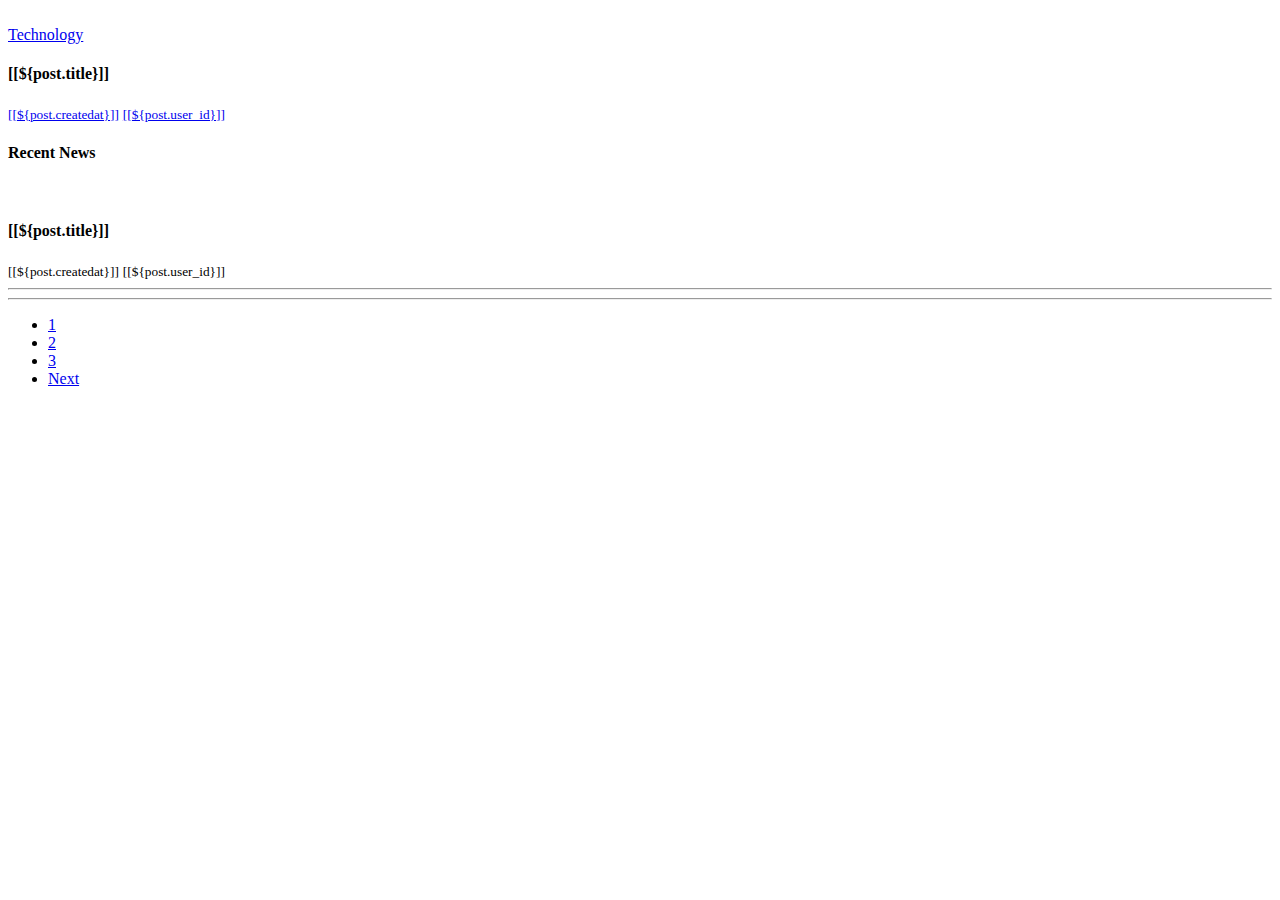
<file: src/main/resources/templates/layouts/index.html>
<!DOCTYPE HTML>
<html xmlns:th="http://www.thymeleaf.org">
<head>

    <div th:replace = "fragments/head_fragment :: ref"></div>
</head>
<body>
<div id = "wrapper">
    <header th:insert = "fragments/header_fragment :: header"></header>

    <section class="section first-section">
        <div class="container-fluid">
            <div class="masonry-blog clearfix">

                <!-- <div class="first-slot">
                    <div class="masonry-box post-media">
                        <img th:src="@{/upload/788x433_banner.jpg}" alt="" class="img-fluid" style="height: 443px, width = 788px">
                        <div class="shadoweffect">
                            <div class="shadow-desc">
                                <div class="blog-meta">
                                    <span class="bg-orange"><a href="tech-category-01.html" title="">Technology</a></span>
                                    <h4><a href="tech-single.html" title="">Say hello to real handmade office furniture! Clean & beautiful design</a></h4>
                                    <small><a href="tech-single.html" title="">24 July, 2017</a></small>
                                    <small><a href="tech-author.html" title="">by Amanda</a></small>
                                </div>
                            </div>
                        </div>
                    </div><
                </div> -->
                <!-- <div class="second-slot">
                    <div class="masonry-box post-media">
                        <img th:src="@{/upload/banner_2.jpg}" alt="" class="img-fluid">
                        <div class="shadoweffect">
                            <div class="shadow-desc">
                                <div class="blog-meta">
                                    <span class="bg-orange"><a href="tech-category-01.html" title="">Gadgets</a></span>
                                    <h4><a href="tech-single.html" title="">Do not make mistakes when choosing web hosting</a></h4>
                                    <small><a href="tech-single.html" title="">03 July, 2017</a></small>
                                    <small><a href="tech-author.html" title="">by Jessica</a></small>
                                </div>
                            </div>
                        </div>
                    </div>
                </div> -->

                <th:block th:each = "post : ${newestPosts}">
                    <div class="last-slot">
                        <div class="masonry-box post-media">
                            <img th:src="@{${post.getImagePath}}" alt="" class="img-fluid">
                            <div class="shadoweffect">
                                <div class="shadow-desc">
                                    <div class="blog-meta">
                                        <span class="bg-orange"><a href="tech-category-01.html" title="">Technology</a></span>
                                        <h4><a th:href="@{'/post/' + ${post.id}}" title="">[[${post.title}]]</a></h4>
                                        <small><a href="@{'/post/' + ${post.id}}" title="">[[${post.createdat}]]</a></small>
                                        <small><a href="@{'/post/' + ${post.id}}" title="">[[${post.user_id}]]</a></small>
                                    </div>
                                </div>
                            </div>
                        </div>
                    </div>
                </th:block>

            </div><!-- end masonry -->
        </div>
    </section>

    <section class="section">
        <div class="container">
            <div class="row">
                <div class="col-lg-9 col-md-12 col-sm-12 col-xs-12">
                    <div class="page-wrapper">
                        <div class="blog-top clearfix">
                            <h4 class="pull-left">Recent News <a href="#"><i class="fa fa-rss"></i></a></h4>
                        </div><!-- end blog-top -->

                        <div class="blog-list clearfix">

                            <th:block th:each="post : ${listPosts}">
                                <div class="blog-box row">
                                    <div class="col-md-4">
                                        <div class="post-media">
                                            <a th:href="@{'/post/' + ${post.id}}" title="">
                                                <img th:src="@{${post.getImagePath}}" alt="" class="img-fluid">
                                                <div class="hovereffect"></div>
                                            </a>
                                        </div><!-- end media -->
                                    </div><!-- end col -->

                                    <div class="blog-meta big-meta col-md-8">
                                        <h4><a th:href="@{'/post/' + ${post.id}}" title="">[[${post.title}]]</a></h4>
<!--                                        <p>[[${post.content}]]</p>-->
<!--                                        <small class="firstsmall"><a class="bg-orange" href="tech-category-01.html" title="">Gadgets</a></small>-->
                                        <small><a th:href="@{'/post/' + ${post.id}}" title="">[[${post.createdat}]]</a></small>
                                        <small><a  title="">[[${post.user_id}]]</a></small>
<!--                                        <small><a href="tech-single.html" title=""><i class="fa fa-eye"></i> 1114</a></small>-->
                                    </div><!-- end meta -->
                                </div><!-- end blog-box -->
                                <hr class="invis">
                            </th:block>

                        </div><!-- end blog-list -->
                    </div><!-- end page-wrapper -->

                    <hr class="invis">

                    <!-- Page number -->
                    <div class="row">
                        <div class="col-md-12">
                            <nav aria-label="Page navigation">
                                <ul class="pagination justify-content-start">
                                    <li class="page-item"><a class="page-link" href="#">1</a></li>
                                    <li class="page-item"><a class="page-link" href="#">2</a></li>
                                    <li class="page-item"><a class="page-link" href="#">3</a></li>
                                    <li class="page-item">
                                        <a class="page-link" href="#">Next</a>
                                    </li>
                                </ul>
                            </nav>
                        </div><!-- end col -->
                    </div><!-- end row -->
                    <!-- End of Page number -->

                </div><!-- end col -->

                <!-- Side bar -->
               <div class="col-lg-3 col-md-12 col-sm-12 col-xs-12" th:insert="fragments/sidebar :: sidebar"></div>
                <!-- End of Side bar -->
                
            </div><!-- end row -->
        </div><!-- end container -->
    </section>

    <div th:insert = "fragments/dmtop :: dmtop"></div>
    <footer th:insert = "fragments/footer_fragment :: footer"></footer>
</div>
</body>
</html>
</file>
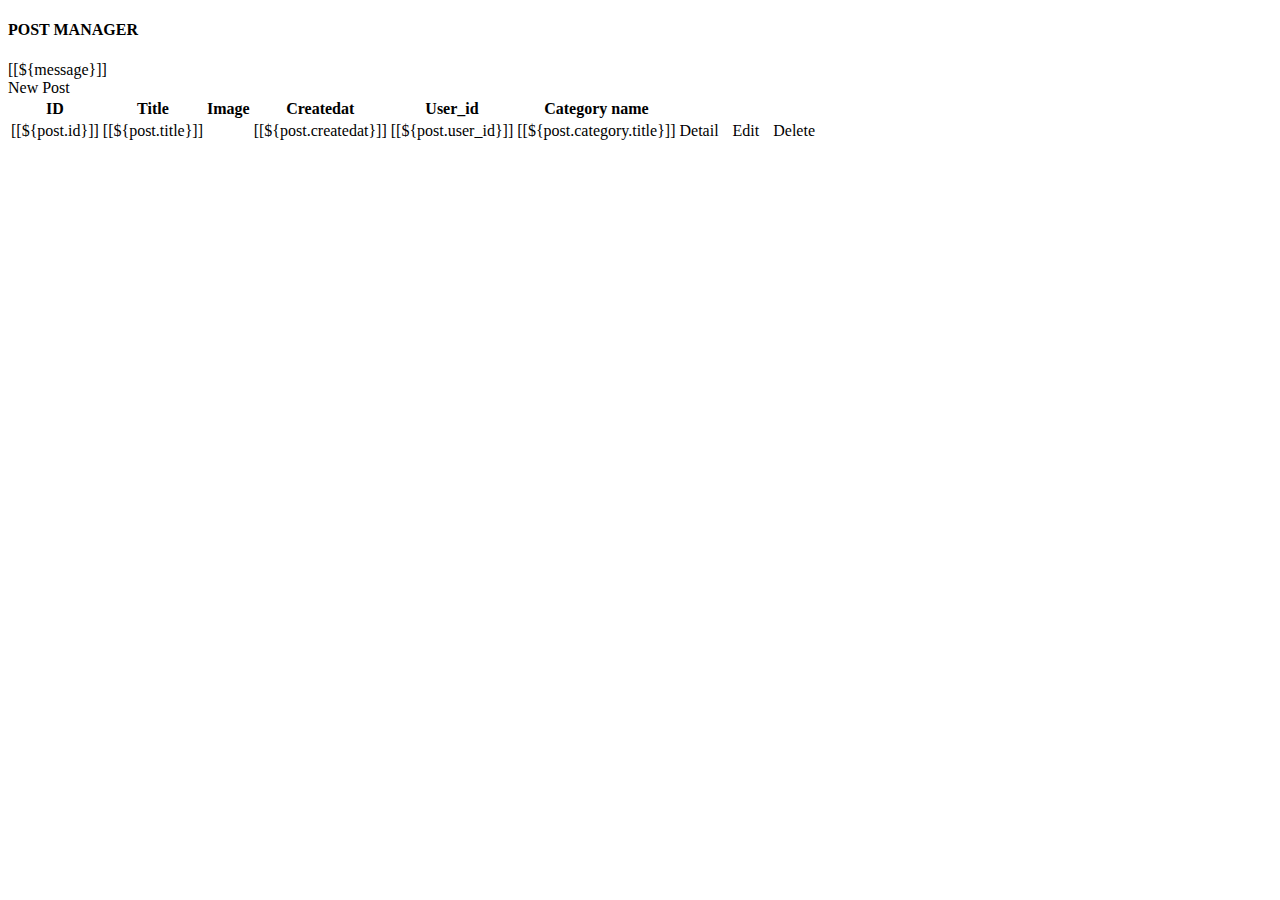
<file: src/main/resources/templates/layouts/admin/index.html>
<!DOCTYPE html>
<html xmlns:th="http://www.thymeleaf.org">

<head>
  <title>[[${pageTitle}]]</title>

  <div th:replace = "fragments/admin/head_admin_fragment :: head_admin"></div>
</head>
<body>
<div class="container-scroller">
  <!-- partial:partials/_navbar.html -->
  <div th:replace="fragments/admin/header_admin_fragment :: header_admin"></div>
  <!-- partial -->
  <div class="container-fluid page-body-wrapper">
    <!-- partial -->
    <!-- partial:partials/_sidebar.html -->

    <div th:replace="fragments/admin/navi_admin_fragment :: navi_admin"></div>
    <div class="main-panel">
      <div class="content-wrapper">
        <div class="row">
          <div class="col-lg-12 stretch-card">
            <div class="card">
              <div class="card-body">
                <h4 class="card-title">POST MANAGER</h4>
                <div th:if="${message}" class="card-title text-success">
                  [[${message}]]
                </div>
                <a th:href="@{/admin/post/add}" type="button" class="btn btn-success">New Post</a>
                <div class="table-responsive pt-3">
                  <table class="table table-bordered">
                    <thead>
                    <tr>
                      <th>
                        ID
                      </th>
                      <th>
                        Title
                      </th>
<!--                      <th>-->
<!--                        Content-->
<!--                      </th>-->
                      <th>
                        Image
                      </th>
                      <th>
                        Createdat
                      </th>
                      <th>
                        User_id
                      </th>
                      <th>
                        Category name
                      </th>
                    </tr>
                    </thead>
                    <tbody>
                      <th:block th:each="post : ${listPosts}">
                        <tr class="table-info">
                          <td>
                            [[${post.id}]]
                          </td>
                          <td>
                            [[${post.title}]]
                          </td>
<!--                          <td >-->
<!--                            <div th:utext="${post.content}"></div>-->
<!--&lt;!&ndash;                            [[${post.content}]]&ndash;&gt;-->
<!--                          </td>-->
                          <td>
                            <img th:src="@{${post.getImagePath}}" />
                          </td>
                          <td>
                            [[${post.createdat}]]
                          </td>
                          <td>
                            [[${post.user_id}]]
                          </td>
                            <td>
                                [[${post.category.title}]]
                            </td>
                          <td>
<!--                            <div class="template-demo">-->
                              <a th:href="@{'/admin/post/detail/' + ${post.id}}" type="button" class="btn btn-info" style="margin-right: 10px">Detail</a>
                              <a th:href="@{'/admin/post/edit/' + ${post.id}}" type="button" class="btn btn-warning" style="margin-right: 10px">Edit</a>
                              <a th:href="@{'/admin/post/delete/' + ${post.id}}" type="button" class="btn btn-danger" style="margin-right: 10px">Delete</a>
<!--                            </div>-->
                          </td>
                        </tr>
                      </th:block>
                    </tbody>
                  </table>
                </div>
              </div>
            </div>
          </div>
        </div>
      </div>
    </div>


    <!-- main-panel ends -->
  </div>
  <!-- page-body-wrapper ends -->
</div>
<!-- container-scroller -->

<!--<script>-->
<!--  $(function() {-->
<!--    $('#editor').ckeditor({-->
<!--        toolbar: 'Full',-->
<!--        enterMode : CKEDITOR.ENTER_BR,-->
<!--        shiftEnterMode: CKEDITOR.ENTER_P-->
<!--    });-->
<!--});-->
<!--</script>-->


</body>

</html>
</file>
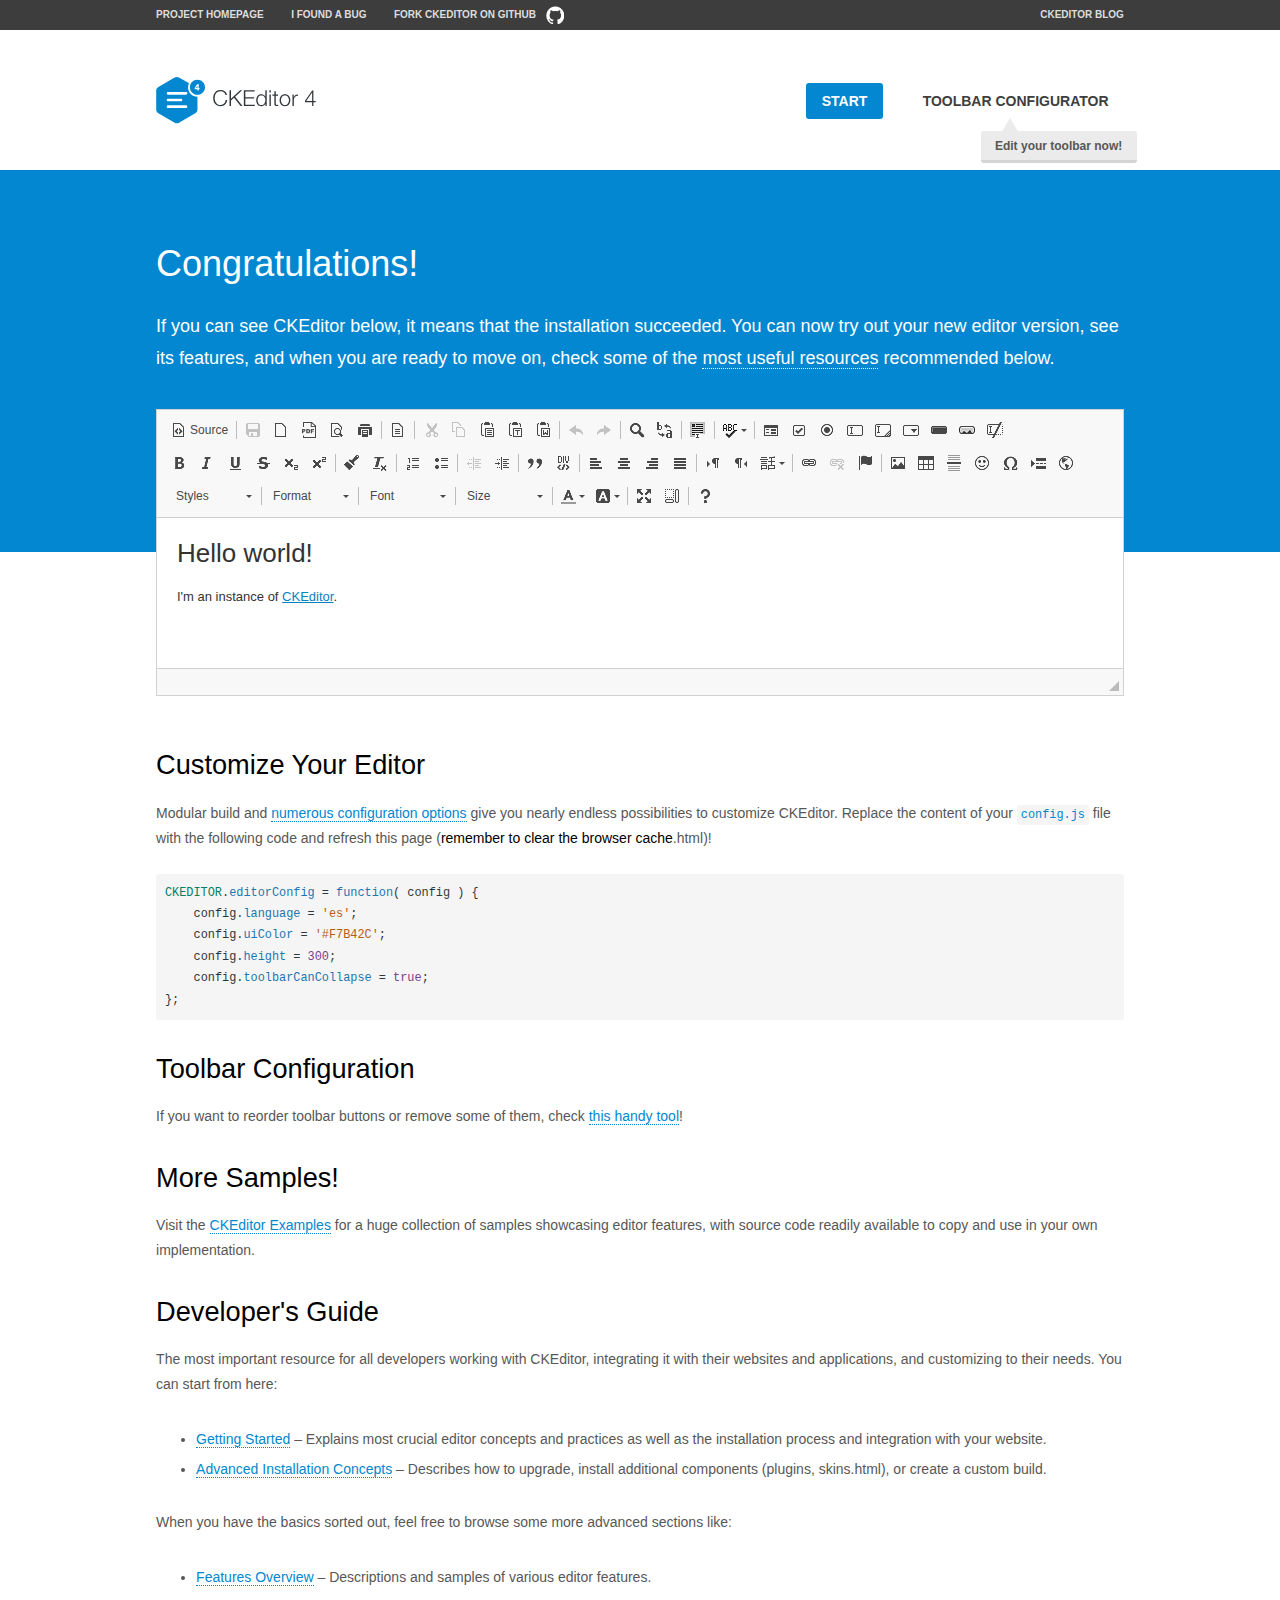
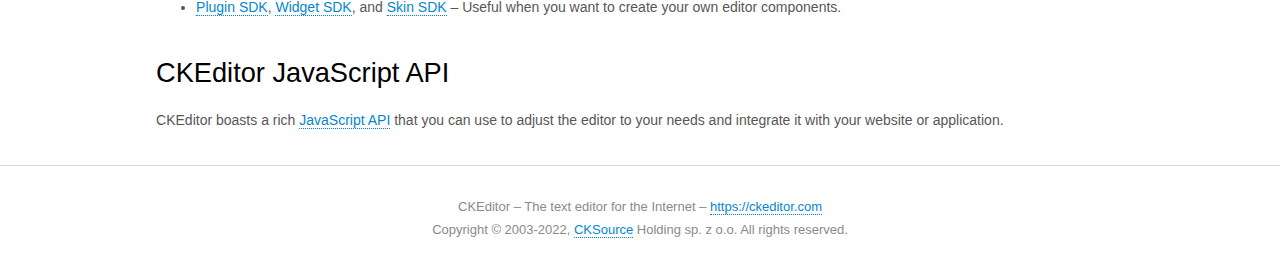
<file: src/main/resources/static/js/ckeditor/samples/index.html>
<!DOCTYPE html>
<!--
Copyright (c) 2003-2022, CKSource Holding sp. z o.o. All rights reserved.
For licensing, see LICENSE.md or https://ckeditor.com/legal/ckeditor-oss-license
-->
<html lang="en">
<head>
	<meta charset="utf-8">
	<title>CKEditor Sample</title>
	<script src="../ckeditor.js"></script>
	<script src="js/sample.js"></script>
	<link rel="stylesheet" href="css/samples.css">
	<link rel="stylesheet" href="toolbarconfigurator/lib/codemirror/neo.css">
	<meta name="viewport" content="width=device-width,initial-scale=1">
	<meta name="description" content="Try the latest sample of CKEditor 4 and learn more about customizing your WYSIWYG editor with endless possibilities.">
</head>
<body id="main">

<nav class="navigation-a">
	<div class="grid-container">
		<ul class="navigation-a-left grid-width-70">
			<li><a href="https://ckeditor.com/ckeditor-4/">Project Homepage</a></li>
			<li><a href="https://github.com/ckeditor/ckeditor4/issues">I found a bug</a></li>
			<li><a href="https://github.com/ckeditor/ckeditor4" class="icon-pos-right icon-navigation-a-github">Fork CKEditor on GitHub</a></li>
		</ul>
		<ul class="navigation-a-right grid-width-30">
			<li><a href="https://ckeditor.com/blog/">CKEditor Blog</a></li>
		</ul>
	</div>
</nav>

<header class="header-a">
	<div class="grid-container">
		<h1 class="header-a-logo grid-width-30">
			<a href="index.html"><img src="img/logo.svg" onerror="this.src='img/logo.png'; this.onerror=null;" alt="CKEditor Sample"></a>
		</h1>

		<nav class="navigation-b grid-width-70">
			<ul>
				<li><a href="index.html" class="button-a button-a-background">Start</a></li>
				<li><a href="toolbarconfigurator/index.html" class="button-a">Toolbar configurator <span class="balloon-a balloon-a-nw">Edit your toolbar now!</span></a></li>
			</ul>
		</nav>
	</div>
</header>

<main>
	<div class="adjoined-top">
		<div class="grid-container">
			<div class="content grid-width-100">
				<h1>Congratulations!</h1>
				<p>
					If you can see CKEditor below, it means that the installation succeeded.
					You can now try out your new editor version, see its features, and when you are ready to move on, check some of the <a href="#sample-customize">most useful resources</a> recommended below.
				</p>
			</div>
		</div>
	</div>
	<div class="adjoined-bottom">
		<div class="grid-container">
			<div class="grid-width-100">
				<div id="editor">
					<h1>Hello world!</h1>
					<p>I'm an instance of <a href="https://ckeditor.com">CKEditor</a>.</p>
				</div>
			</div>
		</div>
	</div>

	<div class="grid-container">
		<div class="content grid-width-100">
			<section id="sample-customize">
				<h2>Customize Your Editor</h2>
				<p>Modular build and <a href="https://ckeditor.com/docs/ckeditor4/latest/guide/dev_configuration.html">numerous configuration options</a> give you nearly endless possibilities to customize CKEditor. Replace the content of your <code><a href="../config.js">config.js</a></code> file with the following code and refresh this page (<strong>remember to clear the browser cache</strong>.html)!</p>
		<pre class="cm-s-neo CodeMirror"><code><span style="padding-right: 0.1px;"><span class="cm-variable">CKEDITOR</span>.<span class="cm-property">editorConfig</span> <span class="cm-operator">=</span> <span class="cm-keyword">function</span>( <span class="cm-def">config</span> ) {</span>
<span style="padding-right: 0.1px;"><span class="cm-tab">	</span><span class="cm-variable-2">config</span>.<span class="cm-property">language</span> <span class="cm-operator">=</span> <span class="cm-string">'es'</span>;</span>
<span style="padding-right: 0.1px;"><span class="cm-tab">	</span><span class="cm-variable-2">config</span>.<span class="cm-property">uiColor</span> <span class="cm-operator">=</span> <span class="cm-string">'#F7B42C'</span>;</span>
<span style="padding-right: 0.1px;"><span class="cm-tab">	</span><span class="cm-variable-2">config</span>.<span class="cm-property">height</span> <span class="cm-operator">=</span> <span class="cm-number">300</span>;</span>
<span style="padding-right: 0.1px;"><span class="cm-tab">	</span><span class="cm-variable-2">config</span>.<span class="cm-property">toolbarCanCollapse</span> <span class="cm-operator">=</span> <span class="cm-atom">true</span>;</span>
<span style="padding-right: 0.1px;">};</span></code></pre>
			</section>

			<section>
				<h2>Toolbar Configuration</h2>
				<p>If you want to reorder toolbar buttons or remove some of them, check <a href="toolbarconfigurator/index.html">this handy tool</a>!</p>
			</section>

			<section>
				<h2>More Samples!</h2>
				<p>Visit the <a href="https://ckeditor.com/docs/ckeditor4/latest/examples/index.html">CKEditor Examples</a> for a huge collection of samples showcasing editor features, with source code readily available to copy and use in your own implementation.</p>
			</section>

			<section>
				<h2>Developer's Guide</h2>
				<p>The most important resource for all developers working with CKEditor, integrating it with their websites and applications, and customizing to their needs. You can start from here:</p>
				<ul>
					<li><a href="https://ckeditor.com/docs/ckeditor4/latest/guide/dev_installation.html">Getting Started</a> &ndash; Explains most crucial editor concepts and practices as well as the installation process and integration with your website.</li>
					<li><a href="https://ckeditor.com/docs/ckeditor4/latest/guide/dev_advanced_installation.html">Advanced Installation Concepts</a> &ndash; Describes how to upgrade, install additional components (plugins, skins.html), or create a custom build.</li>
				</ul>
					<p>When you have the basics sorted out, feel free to browse some more advanced sections like:</p>
				<ul>
					<li><a href="https://ckeditor.com/docs/ckeditor4/latest/features/index.html">Features Overview</a> &ndash; Descriptions and samples of various editor features.</li>
					<li><a href="https://ckeditor.com/docs/ckeditor4/latest/guide/plugin_sdk_intro.html">Plugin SDK</a>, <a href="https://ckeditor.com/docs/ckeditor4/latest/guide/widget_sdk_intro.html">Widget SDK</a>, and <a href="https://ckeditor.com/docs/ckeditor4/latest/guide/skin_sdk_intro.html">Skin SDK</a> &ndash; Useful when you want to create your own editor components.</li>
				</ul>
			</section>

			<section>
				<h2>CKEditor JavaScript API</h2>
				<p>CKEditor boasts a rich <a href="https://ckeditor.com/docs/ckeditor4/latest/api/index.html">JavaScript API</a> that you can use to adjust the editor to your needs and integrate it with your website or application.</p>
			</section>
		</div>
	</div>
</main>

<footer class="footer-a grid-container">
	<div class="grid-container">
		<p class="grid-width-100">
			CKEditor &ndash; The text editor for the Internet &ndash; <a class="samples" href="https://ckeditor.com/">https://ckeditor.com</a>
		</p>
		<p class="grid-width-100" id="copy">
			Copyright &copy; 2003-2022, <a class="samples" href="https://cksource.com/">CKSource</a> Holding sp. z o.o. All rights reserved.
		</p>
	</div>
</footer>
<script>
	initSample();
</script>

</body>
</html>
</file>
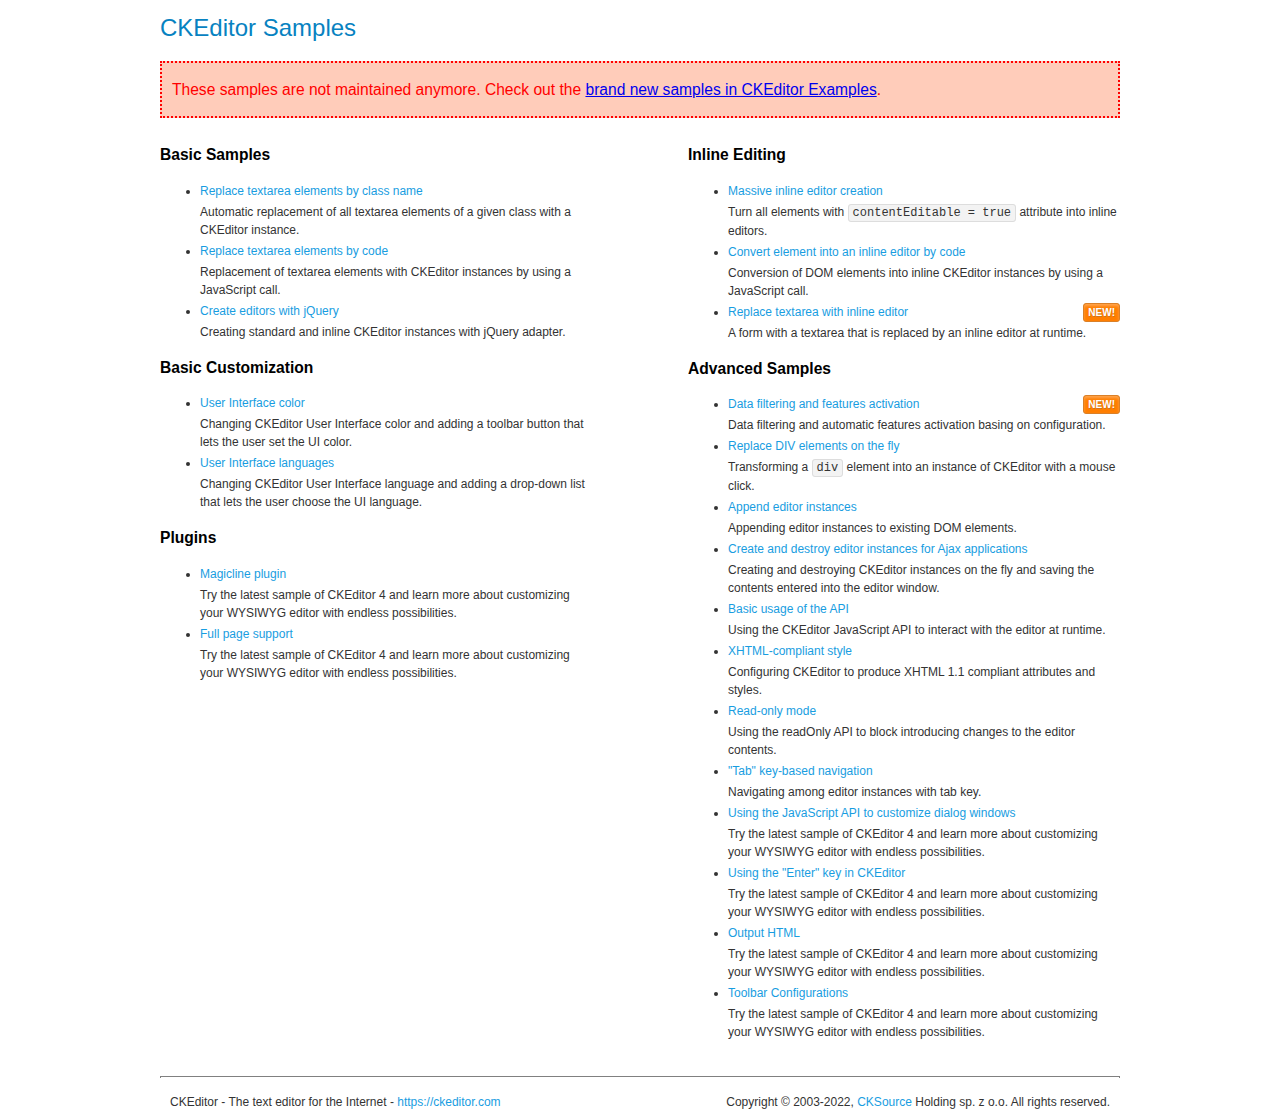
<file: src/main/resources/static/js/ckeditor/samples/old/index.html>
<!DOCTYPE html>
<!--
Copyright (c) 2003-2022, CKSource Holding sp. z o.o. All rights reserved.
For licensing, see LICENSE.md or https://ckeditor.com/legal/ckeditor-oss-license
-->
<html lang="en">
<head>
	<meta charset="utf-8">
	<title>CKEditor Samples</title>
	<link rel="stylesheet" href="sample.css">
	<meta name="description" content="Try the latest sample of CKEditor 4 and learn more about customizing your WYSIWYG editor with endless possibilities.">
</head>
<body>
	<h1 class="samples">
		CKEditor Samples
	</h1>
	<div class="warning deprecated">
		These samples are not maintained anymore. Check out the <a href="https://ckeditor.com/docs/ckeditor4/latest/examples/index.html">brand new samples in CKEditor Examples</a>.
	</div>
	<div class="twoColumns">
		<div class="twoColumnsLeft">
			<h2 class="samples">
				Basic Samples
			</h2>
			<dl class="samples">
				<dt><a class="samples" href="replacebyclass.html">Replace textarea elements by class name</a></dt>
				<dd>Automatic replacement of all textarea elements of a given class with a CKEditor instance.</dd>

				<dt><a class="samples" href="replacebycode.html">Replace textarea elements by code</a></dt>
				<dd>Replacement of textarea elements with CKEditor instances by using a JavaScript call.</dd>

				<dt><a class="samples" href="jquery.html">Create editors with jQuery</a></dt>
				<dd>Creating standard and inline CKEditor instances with jQuery adapter.</dd>
			</dl>

			<h2 class="samples">
				Basic Customization
			</h2>
			<dl class="samples">
				<dt><a class="samples" href="uicolor.html">User Interface color</a></dt>
				<dd>Changing CKEditor User Interface color and adding a toolbar button that lets the user set the UI color.</dd>

				<dt><a class="samples" href="uilanguages.html">User Interface languages</a></dt>
				<dd>Changing CKEditor User Interface language and adding a drop-down list that lets the user choose the UI language.</dd>
			</dl>


			<h2 class="samples">Plugins</h2>
<dl class="samples">
<dt><a class="samples" href="magicline/magicline.html">Magicline plugin</a></dt>
<dd>Try the latest sample of CKEditor 4 and learn more about customizing your WYSIWYG editor with endless possibilities.</dd>

<dt><a class="samples" href="wysiwygarea/fullpage.html">Full page support</a></dt>
<dd>Try the latest sample of CKEditor 4 and learn more about customizing your WYSIWYG editor with endless possibilities.</dd>
</dl>
		</div>
		<div class="twoColumnsRight">
			<h2 class="samples">
				Inline Editing
			</h2>
			<dl class="samples">
				<dt><a class="samples" href="inlineall.html">Massive inline editor creation</a></dt>
				<dd>Turn all elements with <code>contentEditable = true</code> attribute into inline editors.</dd>

				<dt><a class="samples" href="inlinebycode.html">Convert element into an inline editor by code</a></dt>
				<dd>Conversion of DOM elements into inline CKEditor instances by using a JavaScript call.</dd>

				<dt><a class="samples" href="inlinetextarea.html">Replace textarea with inline editor</a> <span class="new">New!</span></dt>
				<dd>A form with a textarea that is replaced by an inline editor at runtime.</dd>

				
			</dl>

			<h2 class="samples">
				Advanced Samples
			</h2>
			<dl class="samples">
				<dt><a class="samples" href="datafiltering.html">Data filtering and features activation</a> <span class="new">New!</span></dt>
				<dd>Data filtering and automatic features activation basing on configuration.</dd>

				<dt><a class="samples" href="divreplace.html">Replace DIV elements on the fly</a></dt>
				<dd>Transforming a <code>div</code> element into an instance of CKEditor with a mouse click.</dd>

				<dt><a class="samples" href="appendto.html">Append editor instances</a></dt>
				<dd>Appending editor instances to existing DOM elements.</dd>

				<dt><a class="samples" href="ajax.html">Create and destroy editor instances for Ajax applications</a></dt>
				<dd>Creating and destroying CKEditor instances on the fly and saving the contents entered into the editor window.</dd>

				<dt><a class="samples" href="api.html">Basic usage of the API</a></dt>
				<dd>Using the CKEditor JavaScript API to interact with the editor at runtime.</dd>

				<dt><a class="samples" href="xhtmlstyle.html">XHTML-compliant style</a></dt>
				<dd>Configuring CKEditor to produce XHTML 1.1 compliant attributes and styles.</dd>

				<dt><a class="samples" href="readonly.html">Read-only mode</a></dt>
				<dd>Using the readOnly API to block introducing changes to the editor contents.</dd>

				<dt><a class="samples" href="tabindex.html">"Tab" key-based navigation</a></dt>
				<dd>Navigating among editor instances with tab key.</dd>


				
<dt><a class="samples" href="dialog/dialog.html">Using the JavaScript API to customize dialog windows</a></dt>
<dd>Try the latest sample of CKEditor 4 and learn more about customizing your WYSIWYG editor with endless possibilities.</dd>

<dt><a class="samples" href="enterkey/enterkey.html">Using the &quot;Enter&quot; key in CKEditor</a></dt>
<dd>Try the latest sample of CKEditor 4 and learn more about customizing your WYSIWYG editor with endless possibilities.</dd>

<dt><a class="samples" href="htmlwriter/outputhtml.html">Output HTML</a></dt>
<dd>Try the latest sample of CKEditor 4 and learn more about customizing your WYSIWYG editor with endless possibilities.</dd>

<dt><a class="samples" href="toolbar/toolbar.html">Toolbar Configurations</a></dt>
<dd>Try the latest sample of CKEditor 4 and learn more about customizing your WYSIWYG editor with endless possibilities.</dd>

			</dl>
		</div>
	</div>
	<div id="footer">
		<hr>
		<p>
			CKEditor - The text editor for the Internet - <a class="samples" href="https://ckeditor.com/">https://ckeditor.com</a>
		</p>
		<p id="copy">
			Copyright &copy; 2003-2022, <a class="samples" href="https://cksource.com/">CKSource</a> Holding sp. z o.o. All rights reserved.
		</p>
	</div>
</body>
</html>
</file>
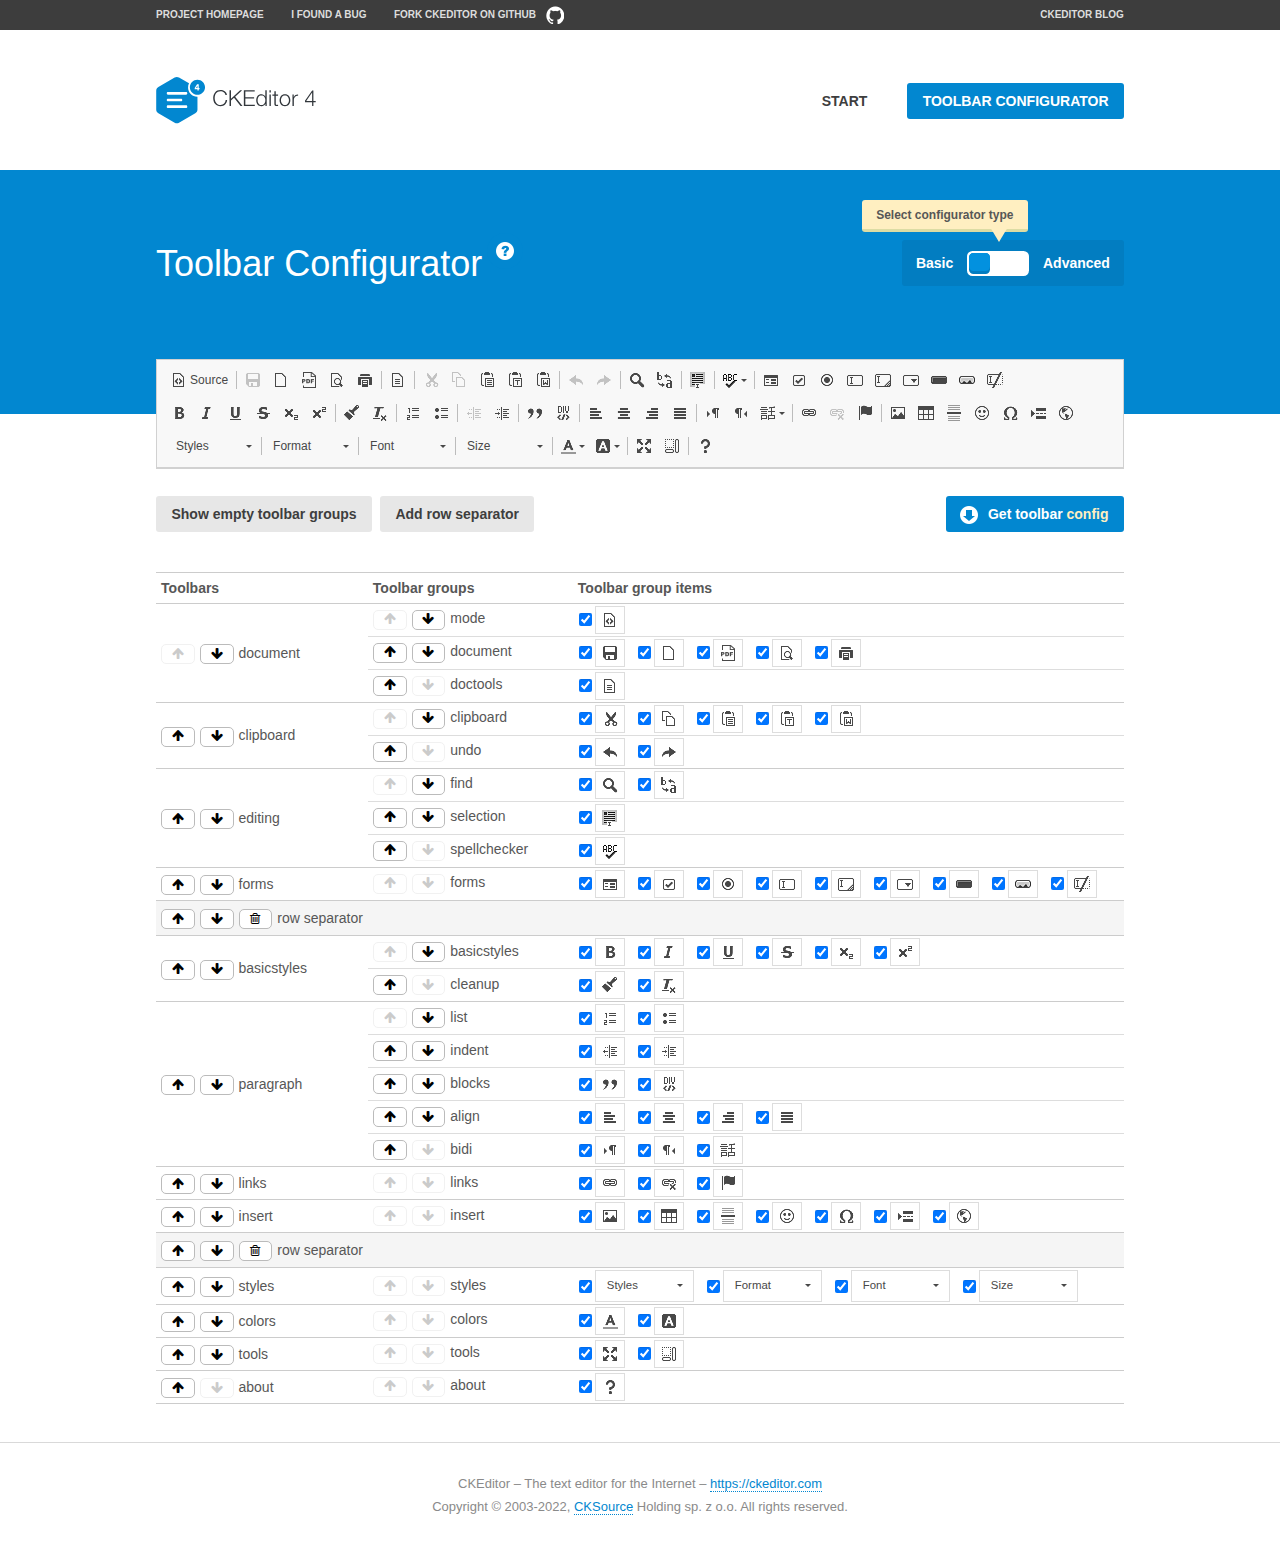
<file: src/main/resources/static/js/ckeditor/samples/toolbarconfigurator/index.html>
<!DOCTYPE html>
<!--
Copyright (c) 2003-2022, CKSource Holding sp. z o.o. All rights reserved.
For licensing, see LICENSE.md or https://ckeditor.com/legal/ckeditor-oss-license
-->
<!--[if IE 8]><html class="ie8"><![endif]-->
<!--[if gt IE 8]><html><![endif]-->
<!--[if !IE]><!--><html lang="en"><!--<![endif]-->
<head>
	<meta charset="utf-8">
	<title>Toolbar Configurator</title>
	<script src="../../ckeditor.js"></script>
	<script>
		if ( CKEDITOR.env.ie && CKEDITOR.env.version < 9 )
			CKEDITOR.tools.enableHtml5Elements( document );
	</script>
	<link rel="stylesheet" href="lib/codemirror/codemirror.css">
	<link rel="stylesheet" href="lib/codemirror/show-hint.css">
	<link rel="stylesheet" href="lib/codemirror/neo.css">
	<link rel="stylesheet" href="css/fontello.css">
	<link rel="stylesheet" href="../css/samples.css">
	<meta name="description" content="Try the latest sample of CKEditor 4 and learn more about customizing your WYSIWYG editor with endless possibilities.">
</head>
<body id="toolbar">

<nav class="navigation-a">
	<div class="grid-container">
		<ul class="navigation-a-left grid-width-70">
			<li><a href="https://ckeditor.com/ckeditor-4/">Project Homepage</a></li>
			<li><a href="https://github.com/ckeditor/ckeditor4/issues">I found a bug</a></li>
			<li><a href="https://github.com/ckeditor/ckeditor4" class="icon-pos-right icon-navigation-a-github">Fork CKEditor on GitHub</a></li>
		</ul>
		<ul class="navigation-a-right grid-width-30">
			<li><a href="https://ckeditor.com/blog/">CKEditor Blog</a></li>
		</ul>
	</div>
</nav>

<header class="header-a">
	<div class="grid-container">
		<h1 class="header-a-logo grid-width-30">
			<a href="../index.html"><img src="../img/logo.svg" onerror="this.src='../img/logo.png'; this.onerror=null;" alt="CKEditor Logo"></a>
		</h1>
		<nav class="navigation-b grid-width-70">
			<ul>
				<li><a href="../index.html"  class="button-a">Start</a></li>
				<li><a href="index.html"  class="button-a button-a-background">Toolbar configurator</a></li>
			</ul>
		</nav>
	</div>
</header>

<main>
	<div class="adjoined-top">
		<div class="grid-container">
			<div class="content grid-width-100">
				<div class="grid-container-nested">
					<h1 class="grid-width-60">
						Toolbar Configurator
						<a href="#help-content" type="button" title="Configurator help" id="help" class="button-a button-a-background button-a-no-text icon-pos-left icon-question-mark">Help</a>
					</h1>

					<div class="grid-width-40 grid-switch-magic">
						<div class="switch">
							<span class="balloon-a balloon-a-se">Select configurator type</span>
							<input type="radio" name="radio" data-num="1" id="radio-basic" />
							<input type="radio" name="radio" data-num="2" id="radio-advanced" />
							<label data-for="1" for="radio-basic">Basic</label>
							<span class="switch-inner">
								<span class="handler"></span>
							</span>
							<label data-for="2" for="radio-advanced">Advanced</label>
						</div>
					</div>
				</div>
			</div>
		</div>
	</div>
	<div class="adjoined-bottom">
		<div class="grid-container">
			<div class="grid-width-100">
				<div class="editors-container">
					<div id="editor-basic"></div>
					<div id="editor-advanced"></div>
				</div>
			</div>
		</div>
	</div>

	<div class="grid-container configurator">
		<div class="content grid-width-100">
			<div class="configurator">
				<div>
					<div id="toolbarModifierWrapper"></div>
				</div>
			</div>
		</div>
	</div>

	<div id="help-content">
		<div class="grid-container">
			<div class="grid-width-100">
				<h2>What Am I Doing Here?</h2>

				<div class="grid-container grid-container-nested">
					<div class="basic">
						<div class="grid-width-50">
							<p>Arrange <a href="https://ckeditor.com/docs/ckeditor4/latest/api/CKEDITOR_config.html#cfg-toolbarGroups">toolbar groups</a>, toggle <a href="https://ckeditor.com/docs/ckeditor4/latest/api/CKEDITOR_config.html#cfg-removeButtons">button visibility</a> according to your needs and get your toolbar configuration.</p>
							<p>You can replace the content of the <a href="../../config.js"><code>config.js</code></a> file with the generated configuration. If you already set some configuration options you will need to merge both configurations.</p>
						</div>
						<div class="grid-width-50">
							<p>Read more about different ways of <a href="https://ckeditor.com/docs/ckeditor4/latest/guide/dev_configuration.html">setting configuration</a> and do not forget about <strong>clearing browser cache</strong>.</p>
							<p>Arranging toolbar groups is the recommended way of configuring the toolbar, but if you need more freedom you can use the <a href="#advanced">advanced configurator</a>.</p>
						</div>
					</div>
					<div class="advanced" style="display: none;">
						<div class="grid-width-50">
							<p>With this code editor you can edit your <a href="https://ckeditor.com/docs/ckeditor4/latest/api/CKEDITOR_config.html#cfg-toolbar">toolbar configuration</a> live.</p>
							<p>You can replace the content of the <a href="../../config.js"><code>config.js</code></a> file with the generated configuration. If you already set some configuration options you will need to merge both configurations.</p>
						</div>
						<div class="grid-width-50">
							<p>Read more about different ways of <a href="https://ckeditor.com/docs/ckeditor4/latest/guide/dev_configuration.html">setting configuration</a> and do not forget about <strong>clearing browser cache</strong>.</p>
						</div>
					</div>
				</div>

				<p class="grid-container grid-container-nested">
					<button type="button" class="help-content-close grid-width-100 button-a button-a-background">Got it. Let's play!</button>
				</p>
			</div>
		</div>
	</div>
</main>

<footer class="footer-a grid-container">
	<p class="grid-width-100">
		CKEditor &ndash; The text editor for the Internet &ndash; <a class="samples" href="https://ckeditor.com/">https://ckeditor.com</a>
	</p>
	<p class="grid-width-100" id="copy">
		Copyright &copy; 2003-2022, <a class="samples" href="https://cksource.com/">CKSource</a> Holding sp. z o.o. All rights reserved.
	</p>
</footer>

<script src="lib/codemirror/codemirror.js"></script>
<script src="lib/codemirror/javascript.js"></script>
<script src="lib/codemirror/show-hint.js"></script>

<script src="js/fulltoolbareditor.js"></script>
<script src="js/abstracttoolbarmodifier.js"></script>
<script src="js/toolbarmodifier.js"></script>
<script src="js/toolbartextmodifier.js"></script>
<script src="../js/sf.js"></script>

<script>
	( function() {
		'use strict';

		var mode = ( window.location.hash.substr( 1 ) === 'advanced' ) ? 'advanced' : 'basic',
			configuratorSection = CKEDITOR.document.findOne( 'main > .grid-container.configurator' ),
			basicInstruction = CKEDITOR.document.findOne( '#help-content .basic' ),
			advancedInstruction = CKEDITOR.document.findOne( '#help-content .advanced' ),

			// Configurator mode switcher.
			modeSwitchBasic = CKEDITOR.document.getById( 'radio-basic' ),
			modeSwitchAdvanced = CKEDITOR.document.getById( 'radio-advanced' );

		// Initial setup
		function updateSwitcher() {
			if ( mode === 'advanced' ) {
				modeSwitchAdvanced.$.checked = true;
			} else {
				modeSwitchBasic.$.checked = true;
			}
		}

		updateSwitcher();

		CKEDITOR.document.getWindow().on( 'hashchange', function( e ) {
			var hash = window.location.hash.substr( 1 );
			if ( !( hash === 'advanced' || hash === 'basic' ) ) {
				return;
			}
			mode = hash;
			onToolbarsDone( mode );
		} );

		CKEDITOR.document.getWindow().on( 'resize', function() {
			updateToolbar( ( mode === 'basic' ? toolbarModifier : toolbarTextModifier )[ 'editorInstance' ] );
		} );

		function onRefresh( modifier ) {
			modifier = modifier || this;

			if ( mode === 'basic' && modifier instanceof ToolbarConfigurator.ToolbarTextModifier ) {
				return;
			}

			// CodeMirror container becomes visible, so we need to refresh and to avoid rendering problems.
			if ( mode === 'advanced' && modifier instanceof ToolbarConfigurator.ToolbarTextModifier ) {
				modifier.codeContainer.refresh();
			}

			updateToolbar( modifier.editorInstance );
		}

		function updateToolbar( editor ) {
			var editorContainer = editor.container;

			// Not always editor is loaded.
			if ( !editorContainer ) {
				return;
			}

			var displayStyle = editorContainer.getStyle( 'display' );

			editorContainer.setStyle( 'display', 'block' );

			var newHeight = editorContainer.getSize( 'height' );

			var newMarginTop = parseInt( editorContainer.getComputedStyle( 'margin-top' ), 10 );
			newMarginTop = ( isNaN( newMarginTop ) ? 0 : Number( newMarginTop ) );

			var newMarginBottom = parseInt( editorContainer.getComputedStyle( 'margin-bottom' ), 10 );
			newMarginBottom = ( isNaN( newMarginBottom ) ? 0 : Number( newMarginBottom ) );

			var result = newHeight + newMarginTop + newMarginBottom;

			editorContainer.setStyle( 'display', displayStyle );

			editor.container.getAscendant( 'div' ).setStyle( 'height', result + 'px' );
		}

		var toolbarModifier = new ToolbarConfigurator.ToolbarModifier( 'editor-basic' );

		var done = 0;
		toolbarModifier.init( onToolbarInit );
		toolbarModifier.onRefresh = onRefresh;

		CKEDITOR.document.getById( 'toolbarModifierWrapper' ).append( toolbarModifier.mainContainer );

		var toolbarTextModifier = new ToolbarConfigurator.ToolbarTextModifier( 'editor-advanced' );
		toolbarTextModifier.init( onToolbarInit );
		toolbarTextModifier.onRefresh = onRefresh;

		function onToolbarInit() {
			if ( ++done === 2 ) {
				onToolbarsDone();

				positionSticky.watch( CKEDITOR.document.findOne( '.toolbar' ), function() {
					return mode === 'advanced';
				} );
			}
		}

		function onToolbarsDone() {
			if ( mode === 'basic' ) {
				toggleModeBasic( false );
			} else {
				toggleModeAdvanced( false );
			}

			updateSwitcher();

			setTimeout( function() {
				CKEDITOR.document.findOne( '.editors-container' ).addClass( 'active' );
				CKEDITOR.document.findOne( '#toolbarModifierWrapper' ).addClass( 'active' );
			}, 200 );
		}

		CKEDITOR.document.getById( 'toolbarModifierWrapper' ).append( toolbarTextModifier.mainContainer );

		function toogleModeSwitch( onElement, offElement, onModifier, offModifier ) {
			onElement.addClass( 'fancy-button-active' );
			offElement.removeClass( 'fancy-button-active' );

			onModifier.showUI();
			offModifier.hideUI();
		}

		function toggleModeBasic( callOnRefresh ) {
			callOnRefresh = ( callOnRefresh !== false );
			mode = 'basic';
			window.location.hash = '#basic';
			toogleModeSwitch( modeSwitchBasic, modeSwitchAdvanced, toolbarModifier, toolbarTextModifier );

			configuratorSection.removeClass( 'freed-width' );
			basicInstruction.show();
			advancedInstruction.hide();

			callOnRefresh && onRefresh( toolbarModifier );
		}

		function toggleModeAdvanced( callOnRefresh ) {
			callOnRefresh = ( callOnRefresh !== false );
			mode = 'advanced';
			window.location.hash = '#advanced';
			toogleModeSwitch( modeSwitchAdvanced, modeSwitchBasic, toolbarTextModifier, toolbarModifier );

			configuratorSection.addClass( 'freed-width' );
			advancedInstruction.show();
			basicInstruction.hide();

			callOnRefresh && onRefresh( toolbarTextModifier );
		}

		modeSwitchBasic.on( 'click', toggleModeBasic );
		modeSwitchAdvanced.on( 'click', toggleModeAdvanced );

		//
		// Position:sticky for the toolbar.
		//

		// Will make elements behave like they were styled with position:sticky.
		var positionSticky = {
			// Store object: {
			// 		element: CKEDITOR.dom.element, // Element which will float.
			// 		placeholder: CKEDITOR.dom.element, // Placeholder which is place to prevent page bounce.
			// 		isFixed: boolean // Whether element float now.
			// }
			watched: [],

			active: [],

			staticContainer: null,

			init: function() {
				var element = CKEDITOR.dom.element.createFromHtml(
					'<div class="staticContainer">' +
						'<div class="grid-container" >' +
							'<div class="grid-width-100">' +
								'<div class="inner"></div>' +
							'</div>' +
						'</div>' +
					'</div>' );

				this.staticContainer = element.findOne( '.inner' );

				CKEDITOR.document.getBody().append( element );
			},

			watch: function( element, preventFunc ) {
				this.watched.push( {
					element: element,
					placeholder: new CKEDITOR.dom.element( 'div' ),
					isFixed: false,
					preventFunc: preventFunc
				} );
			},

			checkAll: function() {
				for ( var i = 0; i < this.watched.length; i++ ) {
					this.check( this.watched[ i ] );
				}
			},

			check: function( element ) {
				var isFixed = element.isFixed;
				var shouldBeFixed = this.shouldBeFixed( element );

				// Nothing to be done.
				if ( isFixed === shouldBeFixed ) {
					return;
				}

				var placeholder = element.placeholder;

				if ( isFixed ) {
					// Unfixing.

					element.element.insertBefore( placeholder );
					placeholder.remove();

					element.element.removeStyle( 'margin' );

					this.active.splice( CKEDITOR.tools.indexOf( this.active, element ), 1 );

				} else {
					// Fixing.
					placeholder.setStyle( 'width', element.element.getSize( 'width' ) + 'px' );
					placeholder.setStyle( 'height', element.element.getSize( 'height' ) + 'px' );
					placeholder.setStyle( 'margin-bottom', element.element.getComputedStyle( 'margin-bottom' ) );
					placeholder.setStyle( 'display', element.element.getComputedStyle( 'display' ) );
					placeholder.insertAfter( element.element );

					this.staticContainer.append( element.element );

					this.active.push( element );
				}

				element.isFixed = !element.isFixed;
			},

			shouldBeFixed: function( element ) {
				if ( element.preventFunc && element.preventFunc() ) {
					return false;
				}

				// If element is already fixed we are checking it's placeholder.
				var related = ( element.isFixed ? element.placeholder : element.element ),
					clientRect = related.$.getBoundingClientRect(),
					staticHeight = this.staticContainer.getSize('height' ),
					elemHeight = element.element.getSize( 'height' );

				if ( element.isFixed ) {
					return ( clientRect.top + elemHeight < staticHeight );
				} else {
					return ( clientRect.top < staticHeight );
				}
			}
		};

		positionSticky.init();

		CKEDITOR.document.getWindow().on( 'scroll',
			CKEDITOR.tools.eventsBuffer( 100, positionSticky.checkAll, positionSticky ).input
		);

		// Make the toolbar sticky.
		positionSticky.watch( CKEDITOR.document.findOne( '.editors-container' ) );

		// Help button and help-content.
		( function() {
			var helpButton = CKEDITOR.document.getById( 'help' ),
				helpContent = CKEDITOR.document.getById( 'help-content' );

			// Don't show help button on IE8 because it's unsupported by Pico Modal.
			if ( CKEDITOR.env.ie && CKEDITOR.env.version == 8 ) {
				helpButton.hide();
			} else {
				// Display help modal when the button is clicked.
				helpButton.on( 'click', function( evt ) {
					SF.modal( {
						// Clone modal content from DOM.
						content: helpContent.getHtml(),

						afterCreate: function( modal ) {
							// Enable modal content button to close the modal.
							new CKEDITOR.dom.element( modal.modalElem() ).findOne( '.help-content-close' ).once( 'click', modal.close );
						}
					} ).show();
				} );
			}
		} )();
	} )();
</script>
</body>
</html>
</file>
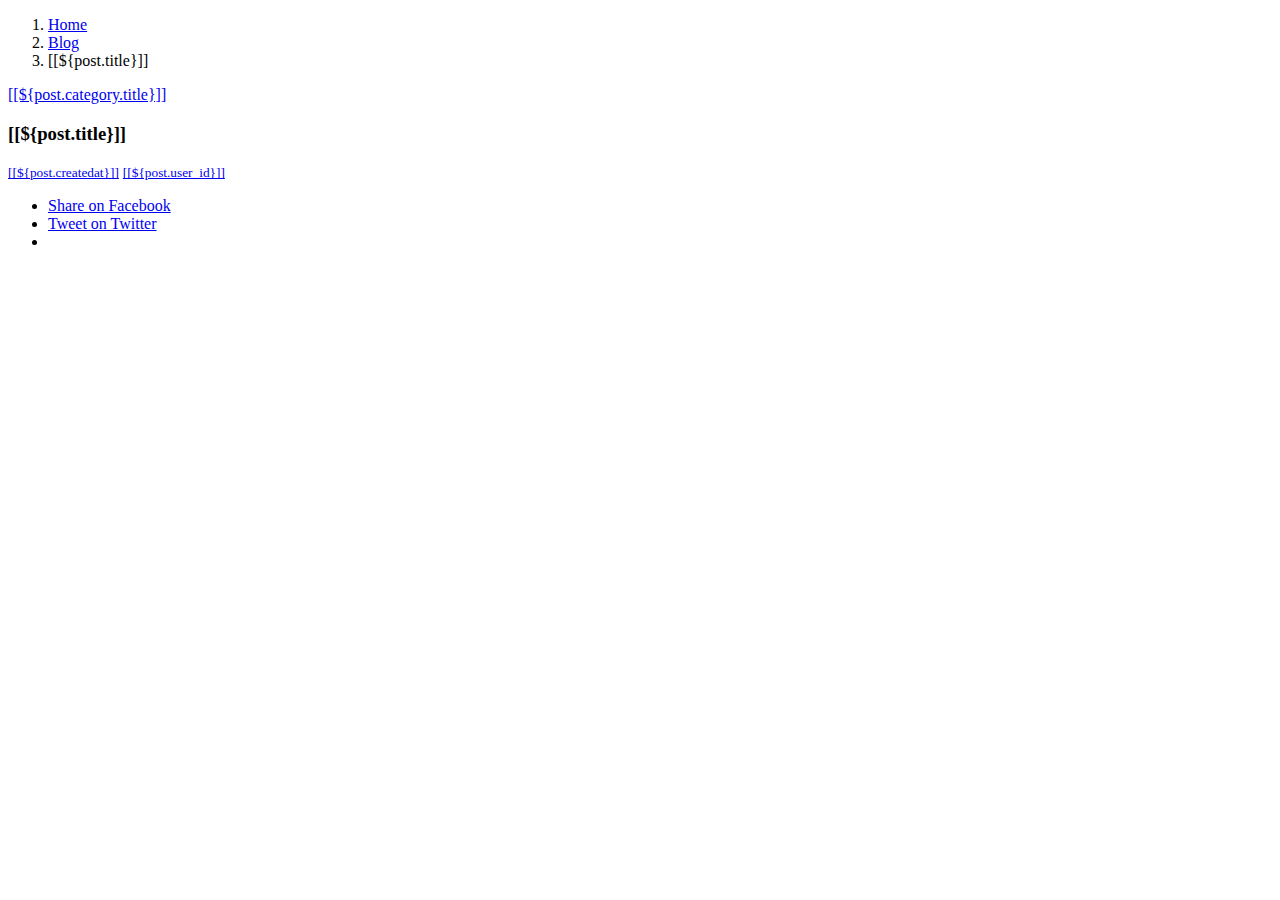
<file: src/main/resources/templates/layouts/post_detail.html>
<!DOCTYPE HTML>
<html xmlns:th="http://www.thymeleaf.org">
<head>

    <div th:replace="fragments/head_fragment :: ref"></div>
</head>
<body>
<div id="wrapper">
    <header th:insert="fragments/header_fragment :: header"></header>

    <section class="section single-wrapper">
        <div class="container">
            <div class="row">
                <div class="col-lg-9 col-md-12 col-sm-12 col-xs-12">
                    <div class="page-wrapper">
                        <div class="blog-title-area text-center">
                            <ol class="breadcrumb hidden-xs-down">
                                <li class="breadcrumb-item"><a href="#">Home</a></li>
                                <li class="breadcrumb-item"><a href="#">Blog</a></li>
                                <li class="breadcrumb-item active">[[${post.title}]]</li>
                            </ol>

                            <span class="color-orange"><a href="tech-category-01.html" title="">[[${post.category.title}]]</a></span>

                            <h3>[[${post.title}]]</h3>

                            <div class="blog-meta big-meta">
                                <small><a href="tech-single.html" title="">[[${post.createdat}]]</a></small>
                                <small><a href="tech-author.html" title="">[[${post.user_id}]]</a></small>
<!--                                <small><a href="#" title=""><i class="fa fa-eye"></i> 2344</a></small>-->
                            </div><!-- end meta -->

                            <div class="post-sharing">
                                <ul class="list-inline">
                                    <li><a href="#" class="fb-button btn btn-primary"><i class="fa fa-facebook"></i> <span class="down-mobile">Share on Facebook</span></a></li>
                                    <li><a href="#" class="tw-button btn btn-primary"><i class="fa fa-twitter"></i> <span class="down-mobile">Tweet on Twitter</span></a></li>
                                    <li><a href="#" class="gp-button btn btn-primary"><i class="fa fa-google-plus"></i></a></li>
                                </ul>
                            </div><!-- end post-sharing -->
                        </div><!-- end title -->
                        <div class="blog-content">
                            <div class="pp">
                                <div th:utext="${post.content}"></div>
                            </div><!-- end pp -->
                        </div><!-- end content -->
                    </div><!-- end page-wrapper -->
                </div><!-- end col -->

                <div class="col-lg-3 col-md-12 col-sm-12 col-xs-12" th:insert ="fragments/sidebar :: sidebar"></div>
            </div><!-- end row -->
        </div><!-- end container -->
    </section>

    <div th:insert="fragments/dmtop :: dmtop"></div>
    <footer th:insert="fragments/footer_fragment :: footer"></footer>
</div>
</body>
</html>
</file>
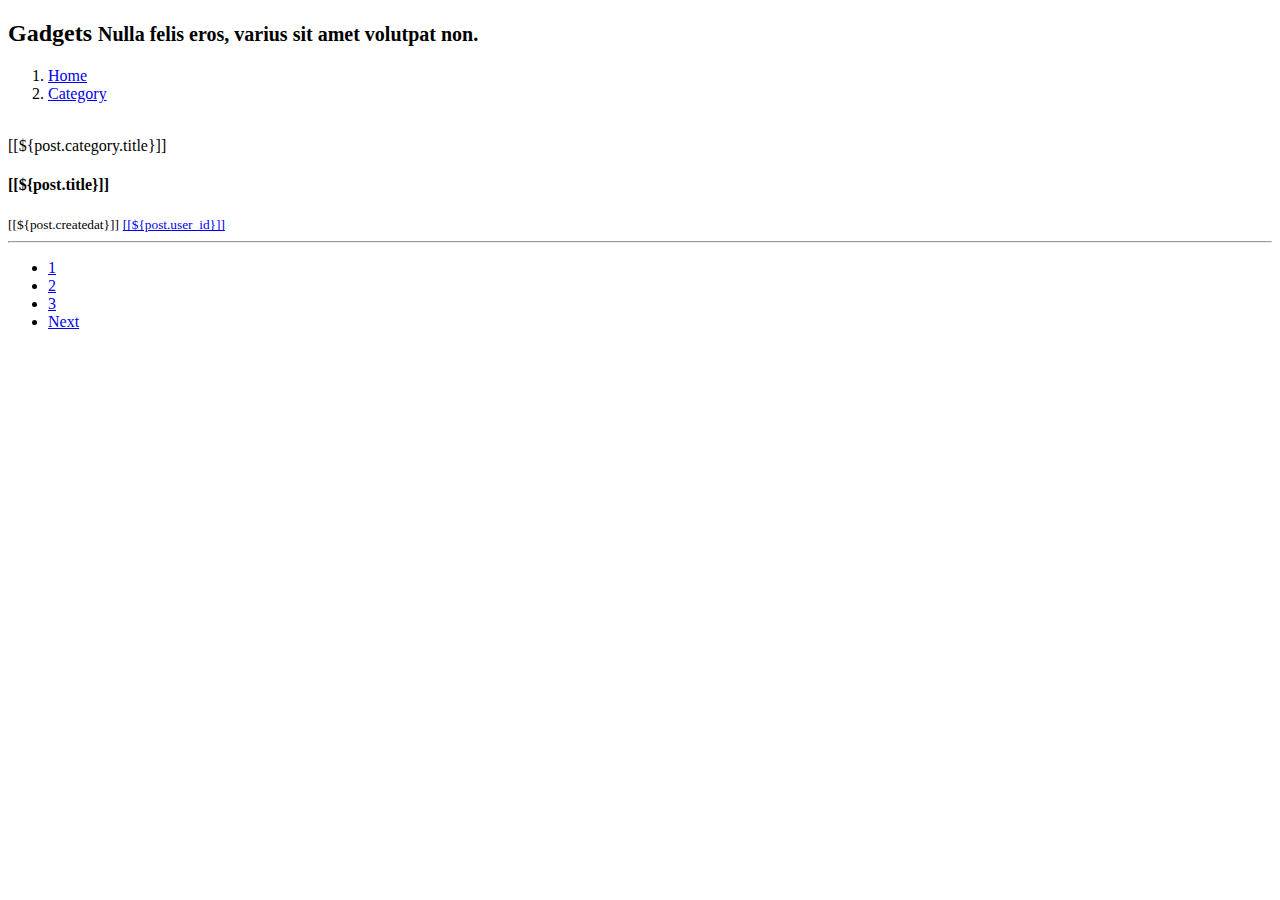
<file: src/main/resources/templates/layouts/posts.html>
<!DOCTYPE HTML>
<html xmlns:th="http://www.thymeleaf.org">
<head>

    <div th:replace="fragments/head_fragment :: ref"></div>
</head>
<body>
<div id="wrapper">
    <header th:insert="fragments/header_fragment :: header"></header>

    <div class="page-title lb single-wrapper">
        <div class="container">
            <div class="row">
                <div class="col-lg-8 col-md-8 col-sm-12 col-xs-12">
                    <h2><i class="fa fa-gears bg-orange"></i> Gadgets <small class="hidden-xs-down hidden-sm-down">Nulla felis eros, varius sit amet volutpat non. </small></h2>
                </div><!-- end col -->
                <div class="col-lg-4 col-md-4 col-sm-12 hidden-xs-down hidden-sm-down">
                    <ol class="breadcrumb">
                        <li class="breadcrumb-item"><a href="#">Home</a></li>
                        <li class="breadcrumb-item"><a href="#">Category</a></li>
                    </ol>
                </div><!-- end col -->
            </div><!-- end row -->
        </div><!-- end container -->
    </div><!-- end page-title -->

    <section class="section">
        <div class="container">
            <div class="row">
                <div class="col-lg-9 col-md-12 col-sm-12 col-xs-12">
                    <div class="page-wrapper">
                        <div class="blog-grid-system">
                            <div class="row">

                                <th:block th:each="post : ${listPosts}">
                                    <div class="col-md-6">
                                        <div class="blog-box">
                                            <div class="post-media">
                                                <a th:href="@{'/post/' + ${post.id}}" title="">
                                                    <img th:src="@{${post.getImagePath}}" alt="" class="img-fluid">
                                                    <div class="hovereffect">
                                                        <span></span>
                                                    </div><!-- end hover -->
                                                </a>
                                            </div><!-- end media -->
                                            <div class="blog-meta big-meta">
                                                <span class="color-orange"><a title="">[[${post.category.title}]]</a></span>
                                                <h4><a th:href="@{'/post/' + ${post.id}}" title="">[[${post.title}]]</a></h4>
<!--                                                <p>[[${post.content}]]</p>-->
                                                <small><a th:href="@{'/post/' + ${post.id}}" title="">[[${post.createdat}]]</a></small>
                                                <small><a href="tech-author.html" title="">[[${post.user_id}]]</a></small>
<!--                                                <small><a th:href="@{'/post/' + ${post.id}}" title=""><i class="fa fa-eye"></i>-->
<!--                                                    2887</a></small>-->
                                            </div><!-- end meta -->
                                        </div><!-- end blog-box -->
                                    </div><!-- end col -->
                                </th:block>
                            </div><!-- end row -->
                        </div><!-- end blog-grid-system -->
                    </div><!-- end page-wrapper -->

                    <hr class="invis3">

                    <div class="row">
                        <div class="col-md-12">
                            <nav aria-label="Page navigation">
                                <ul class="pagination justify-content-start">
                                    <li class="page-item"><a class="page-link" href="#">1</a></li>
                                    <li class="page-item"><a class="page-link" href="#">2</a></li>
                                    <li class="page-item"><a class="page-link" href="#">3</a></li>
                                    <li class="page-item">
                                        <a class="page-link" href="#">Next</a>
                                    </li>
                                </ul>
                            </nav>
                        </div><!-- end col -->
                    </div><!-- end row -->
                </div><!-- end col -->
            </div>
        </div>
    </section>

    <div th:insert="fragments/dmtop :: dmtop"></div>
    <footer th:insert="fragments/footer_fragment :: footer"></footer>
</div>
</body>
</html>
</file>
<file: src/main/resources/static/js/ckeditor/samples/css/samples.css>
/**
 * @license Copyright (c) 2003-2022, CKSource Holding sp. z o.o. All rights reserved.
 * For licensing, see LICENSE.md or https://ckeditor.com/legal/ckeditor-oss-license
 */
@media (max-width: 900px) {
  .global-is-mobile-hidden {
    display: none !important;
  }
}
article,
aside,
details,
figcaption,
figure,
footer,
header,
hgroup,
main,
menu,
nav,
section {
  display: block;
}
body,
html {
  margin: 0;
  padding: 0;
  font: 16px / 1.8 Arial, 'Helvetica Neue', Helvetica, sans-serif;
  font-weight: 300;
  color: #575757;
}
.grid-width-10 {
  width: 10%;
}
.grid-width-20 {
  width: 20%;
}
.grid-width-30 {
  width: 30%;
}
.grid-width-40 {
  width: 40%;
}
.grid-width-50 {
  width: 50%;
}
.grid-width-60 {
  width: 60%;
}
.grid-width-70 {
  width: 70%;
}
.grid-width-80 {
  width: 80%;
}
.grid-width-90 {
  width: 90%;
}
.grid-width-100 {
  width: 100%;
}
@media (max-width: 900px) {
  .grid-width-10,
  .grid-width-20,
  .grid-width-30,
  .grid-width-40,
  .grid-width-50,
  .grid-width-60,
  .grid-width-70,
  .grid-width-80,
  .grid-width-90,
  .grid-width-100 {
    width: 100%;
  }
}
*[class*="grid-width"] {
  -webkit-box-sizing: border-box;
  -moz-box-sizing: border-box;
  box-sizing: border-box;
  padding-left: 4%;
  padding-right: 4%;
  float: left;
}
*[class*="grid-width"]:after,
.grid-container:after,
*[class*="grid-width"]:before,
.grid-container:before {
  content: '';
  display: block;
  overflow: hidden;
  visibility: hidden;
  font-size: 0;
  line-height: 0;
  width: 0;
  height: 0;
}
*[class*="grid-width"]:after,
.grid-container:after {
  clear: both;
}
.grid-container {
  -webkit-box-sizing: border-box;
  -moz-box-sizing: border-box;
  box-sizing: border-box;
  margin-left: auto;
  margin-right: auto;
}
.grid-container-nested *[class*="grid-width"]:first-child {
  padding-left: 0;
}
.grid-container-nested *[class*="grid-width"]:last-child {
  padding-right: 0;
}
@media (max-width: 900px) {
  .grid-container-nested *[class*="grid-width"]:first-child {
    padding-left: 4%;
  }
  .grid-container-nested *[class*="grid-width"]:last-child {
    padding-right: 4%;
  }
}
.header-a {
  min-height: 140px;
  overflow: hidden;
}
.header-a .header-a-logo {
  margin: 40px 0 0;
}
@media (max-width: 900px) {
  .header-a .header-a-logo {
    text-align: center;
  }
}
.header-a .header-a-logo img {
  border: transparent;
}
.navigation-a {
  height: 30px;
  background: #3D3D3D;
  position: absolute;
  left: 0;
  right: 0;
  top: 0;
  padding: 0;
  overflow: hidden;
}
@media (max-width: 900px) {
  .navigation-a {
    text-align: center;
  }
}
.navigation-a ul {
  list-style: none;
  margin: 0;
  overflow: hidden;
}
.navigation-a ul li,
.navigation-a ul li a {
  display: inline-block;
}
@media (max-width: 900px) {
  .navigation-a ul {
    width: auto;
    text-overflow: ellipsis;
    white-space: nowrap;
    display: inline-block;
    float: none;
  }
  .navigation-a ul:before,
  .navigation-a ul:after {
    display: none;
  }
}
.navigation-a ul.navigation-a-left {
  text-align: left;
}
@media (max-width: 900px) {
  .navigation-a ul.navigation-a-left {
    padding-right: 0;
  }
}
.navigation-a ul.navigation-a-right {
  text-align: right;
}
@media (max-width: 900px) {
  .navigation-a ul.navigation-a-right {
    padding-left: 23px;
  }
}
.navigation-a ul li + li {
  margin-left: 23px;
}
.navigation-a ul li a {
  font-size: 10px;
  font-size: 0.625rem;
  line-height: 18px;
  line-height: 1.13rem;
  line-height: 30px;
  float: left;
  color: #ddd;
  font-weight: bold;
  text-decoration: none;
  text-transform: uppercase;
}
.navigation-a ul li a:hover {
  cursor: pointer;
  color: #fff;
}
.icon-navigation-a-github:before,
.icon-navigation-a-github:after {
  background-image: url("[data-uri]");
}
.navigation-b {
  text-align: right;
  margin: 52px 0 0;
  overflow: visible;
}
@media (max-width: 900px) {
  .navigation-b {
    text-align: center;
    margin-top: 20px;
    padding: 0;
  }
}
.navigation-b ul {
  padding: 0;
  list-style: none;
  margin: 0;
  overflow: visible;
}
.navigation-b ul li,
.navigation-b ul li a {
  display: inline-block;
}
@media (max-width: 900px) {
  .navigation-b ul {
    display: table;
    width: 100%;
    padding-bottom: 1.5em;
  }
}
@media (max-width: 900px) {
  .navigation-b ul li {
    display: table-row;
  }
}
.navigation-b ul li + li {
  margin-left: 20px;
}
@media (max-width: 900px) {
  .navigation-b ul li + li {
    margin-left: 0;
  }
}
.navigation-b ul li a {
  -webkit-box-sizing: border-box;
  -moz-box-sizing: border-box;
  box-sizing: border-box;
  text-transform: uppercase;
  text-decoration: none;
  outline: none;
}
@media (max-width: 900px) {
  .navigation-b ul li a {
    width: 100%;
    -webkit-border-radius: 0;
    -webkit-background-clip: padding-box;
    -moz-border-radius: 0;
    -moz-background-clip: padding;
    border-radius: 0;
    background-clip: padding-box;
  }
}
.footer-a {
  font-size: 13px;
  font-size: 0.8125rem;
  line-height: 23.4px;
  line-height: 1.46rem;
  padding-top: 2.25em;
  padding-bottom: 2.25em;
  overflow: hidden;
  color: #8a8a8a;
}
.footer-a a {
  color: #0287D0;
  text-decoration: none;
  border-bottom: 1px dotted #0287D0;
}
.footer-a a:hover {
  color: #0277b7;
}
.footer-a p {
  margin: 0;
  display: inline-block;
  text-align: center;
}
.content {
  font-size: 14px;
  font-size: 0.875rem;
  line-height: 25.2px;
  line-height: 1.57rem;
  overflow: hidden;
  padding-top: 1.5em;
  padding-bottom: 1.5em;
}
.content p {
  margin: 0.75em 0;
}
.content ul,
.content ol,
.content pre,
.content blockquote,
.content textarea:not([class^="cke"]),
.content .cke {
  margin: 1.875em 0;
}
.content code,
.content kbd {
  -webkit-border-radius: 3px;
  -webkit-background-clip: padding-box;
  -moz-border-radius: 3px;
  -moz-background-clip: padding;
  border-radius: 3px;
  background-clip: padding-box;
  padding: 3px 4px;
}
.content pre,
.content code,
.content kbd,
.content blockquote {
  background: #f5f5f5;
}
.content blockquote,
.content pre {
  background: none;
  border-left: 4px solid #0287D0;
  padding: 1.5em 2.25em;
}
.content p a,
.content ul a,
.content ol a,
.content blockquote a,
.content h1 a,
.content h2 a,
.content h3 a,
.content h4 a,
.content h5 a {
  color: #0287D0;
  text-decoration: none;
  border-bottom: 1px dotted #0287D0;
}
.content p a:hover,
.content ul a:hover,
.content ol a:hover,
.content blockquote a:hover,
.content h1 a:hover,
.content h2 a:hover,
.content h3 a:hover,
.content h4 a:hover,
.content h5 a:hover {
  color: #0277b7;
}
.content h1,
.content h2,
.content h3,
.content h4,
.content h5 {
  color: #000;
  font-weight: 100;
}
.content h1 code,
.content h2 code,
.content h3 code,
.content h4 code,
.content h5 code,
.content h1 kbd,
.content h2 kbd,
.content h3 kbd,
.content h4 kbd,
.content h5 kbd {
  font-size: inherit;
}
.content h1 a.content-heading-anchor,
.content h2 a.content-heading-anchor,
.content h3 a.content-heading-anchor,
.content h4 a.content-heading-anchor,
.content h5 a.content-heading-anchor {
  font-weight: 100;
  vertical-align: middle;
  opacity: 0;
  border: 0;
}
.content h1:hover a.content-heading-anchor,
.content h2:hover a.content-heading-anchor,
.content h3:hover a.content-heading-anchor,
.content h4:hover a.content-heading-anchor,
.content h5:hover a.content-heading-anchor {
  opacity: 1;
}
.content h1:target a,
.content h2:target a,
.content h3:target a,
.content h4:target a,
.content h5:target a {
  -webkit-animation: targetLinkOpacity 0.5s linear alternate;
  -moz-animation: targetLinkOpacity 0.5s linear alternate;
  -o-animation: targetLinkOpacity 0.5s linear alternate;
  animation: targetLinkOpacity 0.5s linear alternate;
  opacity: 1;
}
.content input,
.content select,
.content textarea:not([class^="cke"]) {
  -webkit-border-radius: 3px;
  -webkit-background-clip: padding-box;
  -moz-border-radius: 3px;
  -moz-background-clip: padding;
  border-radius: 3px;
  background-clip: padding-box;
  -webkit-box-shadow: inset 0 1px 1px rgba(0, 0, 0, 0.08);
  -moz-box-shadow: inset 0 1px 1px rgba(0, 0, 0, 0.08);
  box-shadow: inset 0 1px 1px rgba(0, 0, 0, 0.08);
  font: inherit;
  color: inherit;
  border: 1px solid #D9D9D9;
  padding: .2em .5em;
}
.content input:focus,
.content select:focus,
.content textarea:not([class^="cke"]):focus {
  border-color: #66afe9;
  outline: 0;
  -webkit-box-shadow: inset 0 1px 1px rgba(0, 0, 0, 0.08), 0 0 8px #93c6ef;
  -moz-box-shadow: inset 0 1px 1px rgba(0, 0, 0, 0.08), 0 0 8px #93c6ef;
  box-shadow: inset 0 1px 1px rgba(0, 0, 0, 0.08), 0 0 8px #93c6ef;
}
.content abbr {
  border-bottom: 1px dotted #666;
  cursor: pointer;
}
.content blockquote {
  font-style: italic;
  font-family: Georgia, Times, "Times New Roman", serif;
  font-size: 16px;
  font-size: 1rem;
  line-height: 28.8px;
  line-height: 1.8rem;
}
.content em {
  font-style: italic;
}
.content h1 {
  font-size: 36px;
  font-size: 2.25rem;
  line-height: 64.8px;
  line-height: 4.05rem;
  margin: 1.125em 0 0;
}
.content h2 {
  font-size: 27.2px;
  font-size: 1.7rem;
  line-height: 48.96px;
  line-height: 3.06rem;
  margin: 0.9em 0 0;
}
.content h3 {
  font-size: 24px;
  font-size: 1.5rem;
  line-height: 43.2px;
  line-height: 2.7rem;
  font-weight: 500;
  margin: 0.75em 0 0;
}
.content h4 {
  font-size: 19.2px;
  font-size: 1.2rem;
  line-height: 34.56px;
  line-height: 2.16rem;
  font-weight: 500;
  margin: 0.75em 0 0;
}
.content h5 {
  font-size: 17.6px;
  font-size: 1.1rem;
  line-height: 31.68px;
  line-height: 1.98rem;
  font-weight: 500;
  margin: 0.75em 0 0;
}
.content hr {
  border: 0;
  border-top: 4px solid #D9D9D9;
  margin: 1.5em 0;
}
.content input[type="text"] {
  height: 1.8em;
  line-height: 1.8em;
}
.content input[type="button"] {
  -webkit-appearance: button;
  -moz-appearance: button;
  appearance: button;
}
.content kbd {
  font-size: 12px;
  font-size: 0.75rem;
  line-height: 21.6px;
  line-height: 1.35rem;
  font-family: Arial, 'Helvetica Neue', Helvetica, sans-serif;
  padding: 2px 6px;
  -webkit-box-shadow: 0 0 4px #fff inset, 0 2px 0 #D9D9D9;
  -moz-box-shadow: 0 0 4px #fff inset, 0 2px 0 #D9D9D9;
  box-shadow: 0 0 4px #fff inset, 0 2px 0 #D9D9D9;
}
.content p img {
  vertical-align: middle;
}
.content p pre {
  padding: 1.5em;
}
.content pre {
  padding: 0;
  border: 0;
  tab-size: 4;
  -o-tab-size: 4;
  -moz-tab-size: 4;
}
.content pre,
.content code {
  font-size: 11.89px;
  font-size: 0.743rem;
  line-height: 21.4px;
  line-height: 1.34rem;
  font-family: Consolas, Menlo, Monaco, Lucida Console, Liberation Mono, DejaVu Sans Mono, Bitstream Vera Sans Mono, Courier New, monospace, serif;
}
.content pre a,
.content code a {
  border: 0;
}
.content pre code {
  padding: 0.75em;
  display: block;
}
.content strong {
  color: #000;
}
.content ul ul,
.content ol ul,
.content ul ol,
.content ol ol {
  margin: 0.75em 0;
}
.content ul li,
.content ol li {
  font-size: 14px;
  font-size: 0.875rem;
  line-height: 30.24px;
  line-height: 1.89rem;
}
.content textarea:not([class^="cke"]) {
  width: 100%;
}
.content div.todo {
  border: 2px dotted #444;
  padding: 10px;
  margin: 60px 0 10px 0;
  /* Remove me some day */
}
.content div.todo:before {
  content: "TODO";
  font-weight: bold;
}
body a.button-a,
body button.button-a,
body input.button-a {
  -webkit-border-radius: 3px;
  -webkit-background-clip: padding-box;
  -moz-border-radius: 3px;
  -moz-background-clip: padding;
  border-radius: 3px;
  background-clip: padding-box;
  font-size: 14px;
  font-size: 0.875rem;
  line-height: 25.2px;
  line-height: 1.57rem;
  height: 36px;
  line-height: 36px;
  padding: 0 1.1em;
  font-weight: 700;
  color: #3e3e3e;
  white-space: nowrap;
  text-decoration: none;
  display: inline-block;
  cursor: pointer;
  border: 0;
  vertical-align: middle;
  margin: 1px 0;
  background: transparent;
}
body a.button-a.icon-pos-left,
body button.button-a.icon-pos-left,
body input.button-a.icon-pos-left {
  padding-left: .8em;
}
body a.button-a.icon-pos-right,
body button.button-a.icon-pos-right,
body input.button-a.icon-pos-right {
  padding-right: .8em;
}
body a.button-a.button-a-no-text,
body button.button-a.button-a-no-text,
body input.button-a.button-a-no-text {
  -webkit-border-radius: 100px;
  -webkit-background-clip: padding-box;
  -moz-border-radius: 100px;
  -moz-background-clip: padding;
  border-radius: 100px;
  background-clip: padding-box;
  width: 36px;
  padding: 0;
  text-indent: -999px;
  overflow: hidden;
  position: relative;
  text-align: center;
}
body a.button-a.button-a-no-text:before,
body button.button-a.button-a-no-text:before,
body input.button-a.button-a-no-text:before {
  position: absolute;
  left: 50%;
  top: 50%;
  margin: -9px 0 0 -9px;
}
@media (max-width: 900px) {
  body a.button-a.button-a-mobile-collapsed,
  body button.button-a.button-a-mobile-collapsed,
  body input.button-a.button-a-mobile-collapsed {
    -webkit-border-radius: 100px;
    -webkit-background-clip: padding-box;
    -moz-border-radius: 100px;
    -moz-background-clip: padding;
    border-radius: 100px;
    background-clip: padding-box;
    width: 36px;
    padding: 0;
    text-indent: -999px;
    overflow: hidden;
    position: relative;
    text-align: center;
  }
  body a.button-a.button-a-mobile-collapsed:before,
  body button.button-a.button-a-mobile-collapsed:before,
  body input.button-a.button-a-mobile-collapsed:before {
    position: absolute;
    left: 50%;
    top: 50%;
    margin: -9px 0 0 -9px;
  }
  body a.button-a.button-a-mobile-collapsed:before,
  body button.button-a.button-a-mobile-collapsed:before,
  body input.button-a.button-a-mobile-collapsed:before {
    position: absolute;
    left: 50%;
    top: 50%;
    margin: -9px 0 0 -9px;
  }
}
body a.button-a:active,
body button.button-a:active,
body input.button-a:active,
body a.button-a:hover,
body button.button-a:hover,
body input.button-a:hover {
  color: #fff;
  background: #0277b7;
}
body a.button-a:focus,
body button.button-a:focus,
body input.button-a:focus {
  border-color: #66afe9;
  outline: 0;
  -webkit-box-shadow: inset 0 1px 1px rgba(0, 0, 0, 0.075), 0 0 8px #93c6ef;
  -moz-box-shadow: inset 0 1px 1px rgba(0, 0, 0, 0.075), 0 0 8px #93c6ef;
  box-shadow: inset 0 1px 1px rgba(0, 0, 0, 0.075), 0 0 8px #93c6ef;
}
body a.button-a-soft,
body button.button-a-soft,
body input.button-a-soft {
  background: #e7e7e7;
}
body a.button-a-soft:active,
body button.button-a-soft:active,
body input.button-a-soft:active,
body a.button-a-soft:hover,
body button.button-a-soft:hover,
body input.button-a-soft:hover {
  color: #3e3e3e;
  background: #cecece;
}
body a.button-a-background,
body button.button-a-background,
body input.button-a-background,
body a.navigation-b ul li a:hover,
body button.navigation-b ul li a:hover,
body input.navigation-b ul li a:hover {
  color: #fff;
  background: #0287D0;
}
body a.button-a-background:active,
body button.button-a-background:active,
body input.button-a-background:active,
body a.button-a-background:hover,
body button.button-a-background:hover,
body input.button-a-background:hover,
body a.navigation-b ul li a:hover:active,
body button.navigation-b ul li a:hover:active,
body input.navigation-b ul li a:hover:active,
body a.navigation-b ul li a:hover:hover,
body button.navigation-b ul li a:hover:hover,
body input.navigation-b ul li a:hover:hover {
  color: #fff;
  background: #0277b7;
}
.balloon-a {
  font-size: 12px;
  font-size: 0.75rem;
  line-height: 21.6px;
  line-height: 1.35rem;
  -webkit-border-radius: 3px;
  -webkit-background-clip: padding-box;
  -moz-border-radius: 3px;
  -moz-background-clip: padding;
  border-radius: 3px;
  background-clip: padding-box;
  border-bottom: 3px solid #d4d4d4;
  background: #ebebeb;
  display: inline-block;
  white-space: nowrap;
  padding: .4em 1.2em .2em;
  font-weight: 700;
  position: relative;
  z-index: 1000;
  text-transform: none;
  color: #575757;
}
.balloon-a:hover {
  color: #575757;
}
.balloon-a:before {
  content: '';
  width: 0;
  height: 0;
  border-style: solid;
  position: absolute;
}
.balloon-a-ne:before,
.balloon-a-nw:before {
  top: -13px;
  border-width: 0 9px 15.6px 9px;
  border-color: transparent transparent #ebebeb transparent;
}
.balloon-a-se:before,
.balloon-a-sw:before {
  bottom: -13px;
  border-width: 15.6px 9px 0 9px;
  border-color: #ebebeb transparent transparent transparent;
}
.balloon-a-nw:before,
.balloon-a-sw:before {
  left: 20px;
}
.balloon-a-ne:before,
.balloon-a-se:before {
  right: 20px;
}
.icon-pos-left:before,
.icon-pos-right:after {
  content: '';
  display: inline-block;
  width: 18px;
  height: 18px;
  vertical-align: middle;
  background-repeat: no-repeat;
}
.icon-pos-left:before {
  margin-right: 10px;
}
.icon-pos-right:after {
  margin-left: 10px;
}
.icon-download:before,
.icon-download:after {
  background-image: url("[data-uri]");
}
.icon-question-mark:before,
.icon-question-mark:after {
  background-image: url("[data-uri]");
}
.icon-close:before,
.icon-close:after {
  background-image: url("[data-uri]");
}
.ie8 .switch > * {
  vertical-align: middle;
}
.ie8 .switch input[type="radio"] {
  margin: 0 0.25em;
  display: inline-block;
}
.ie8 .switch label {
  margin-left: 0 !important;
  margin-right: 0 !important;
}
.ie8 .switch label[data-for="1"] {
  float: left;
}
.ie8 .switch label[data-for="2"] {
  float: right;
}
.ie8 .switch .switch-inner {
  display: none;
}
.switch {
  font-size: 14px;
  font-size: 0.875rem;
  line-height: 25.2px;
  line-height: 1.57rem;
  font-weight: bold;
  background-color: #0287D0;
  overflow: hidden;
  display: inline-block;
  padding: 0.75em 0.25em;
  color: #fff;
  -webkit-border-radius: 3px;
  -webkit-background-clip: padding-box;
  -moz-border-radius: 3px;
  -moz-background-clip: padding;
  border-radius: 3px;
  background-clip: padding-box;
  position: relative;
}
.switch input[type="radio"] {
  display: none;
}
.switch label {
  position: relative;
  z-index: 2;
  float: left;
  cursor: pointer;
  padding: 0 0.75em;
}
.switch label:hover {
  text-decoration: underline;
}
.switch .switch-inner {
  float: left;
  background-color: #FFF;
  height: 1.5em;
  width: 4.125em;
  padding: 2px;
  margin: 0 0.25em;
  -webkit-border-radius: 5.5px;
  -webkit-background-clip: padding-box;
  -moz-border-radius: 5.5px;
  -moz-background-clip: padding;
  border-radius: 5.5px;
  background-clip: padding-box;
}
.switch .switch-inner .handler {
  overflow: hidden;
  position: relative;
  display: block;
  height: 1.5em;
  width: 1.5em;
  background: #027dc1;
  -webkit-border-radius: 4.5px;
  -webkit-background-clip: padding-box;
  -moz-border-radius: 4.5px;
  -moz-background-clip: padding;
  border-radius: 4.5px;
  background-clip: padding-box;
}
.switch .switch-inner .handler:before {
  content: '';
  display: block;
  position: absolute;
  top: 0;
  right: 0;
  bottom: 3px;
  left: 0;
  background-color: #0291df;
  -webkit-border-bottom-left-radius: 4.5px;
  -moz-border-radius-bottomleft: 4.5px;
  border-bottom-left-radius: 4.5px;
  -webkit-border-bottom-right-radius: 4.5px;
  -webkit-background-clip: padding-box;
  -moz-border-radius-bottomright: 4.5px;
  -moz-background-clip: padding;
  border-bottom-right-radius: 4.5px;
  background-clip: padding-box;
}
.switch:hover .switch-inner .handler:before {
  background: #029ef3;
}
.switch input[data-num="2"]:checked ~ .switch-inner > .handler {
  margin-left: auto;
}
.switch input[data-num="2"]:checked ~ label[data-for="1"] {
  padding-right: 5.125em;
  margin-right: -4.375em;
}
.switch input[data-num="1"]:checked ~ label[data-for="2"] {
  padding-left: 5.125em;
  margin-left: -4.375em;
}
.toggler {
  -webkit-user-select: none;
  -moz-user-select: none;
  -ms-user-select: none;
  user-select: none;
}
.toggler label {
  cursor: pointer;
}
.toggler [data-collapse] {
  display: inherit;
}
.toggler [data-expand] {
  display: none;
}
.toggler.collapsed [data-collapse] {
  display: none;
}
.toggler.collapsed [data-expand] {
  display: inherit;
}
.toggler-container {
  overflow: hidden;
}
.toggler-container.collapsed {
  height: 0;
}
.icon-toggler-expanded:before,
.icon-toggler-collapsed:before,
.icon-toggler-expanded:after,
.icon-toggler-collapsed:after {
  background-image: url("[data-uri]");
}
.icon-toggler-expanded.icon-light:before,
.icon-toggler-collapsed.icon-light:before,
.icon-toggler-expanded.icon-light:after,
.icon-toggler-collapsed.icon-light:after {
  background-image: url("[data-uri]");
}
.icon-toggler-expanded:before,
.icon-toggler-expanded:after {
  background-position: top left;
}
.icon-toggler-collapsed:before,
.icon-toggler-collapsed:after {
  background-position: bottom left;
}
.modal {
  padding: 20px;
  border-radius: 3px;
  background-color: white;
  max-width: 700px;
  -webkit-box-sizing: border-box;
  -moz-box-sizing: border-box;
  box-sizing: border-box;
  width: 80% !important;
  top: 50% !important;
  -webkit-transform: translate(-50%, -50%) !important;
  -moz-transform: translate(-50%, -50%) !important;
  -ms-transform: translate(-50%, -50%) !important;
  -o-transform: translate(-50%, -50%) !important;
  transform: translate(-50%, -50%) !important;
}
.modal-close {
  -webkit-border-radius: 100px;
  -webkit-background-clip: padding-box;
  -moz-border-radius: 100px;
  -moz-background-clip: padding;
  border-radius: 100px;
  background-clip: padding-box;
  cursor: pointer;
  height: 18px;
  width: 18px;
  position: absolute;
  top: 10px;
  right: 10px;
  font-size: 17px;
  text-align: center;
  line-height: 19px;
  background: #cccccc;
}
main .grid-container,
header .grid-container,
.navigation-a > div,
footer > div {
  max-width: 968px;
}
.header-a {
  margin-top: 30px;
}
.footer-a {
  border-top: 1px solid #D9D9D9;
}
.adjoined-top {
  background-color: #0287D0;
  color: #fff;
}
.adjoined-top .content h1,
.adjoined-top .content h2,
.adjoined-top .content h3,
.adjoined-top .content h4,
.adjoined-top .content h5 {
  color: #fff;
}
.adjoined-top .content p {
  font-size: 18px;
  font-size: 1.125rem;
  line-height: 32.4px;
  line-height: 2.02rem;
  font-weight: 100;
}
.adjoined-top .content p a {
  text-decoration: none;
  border-bottom: 1px dotted #fff;
  color: inherit;
}
.adjoined-top .content p a:hover {
  color: #e6e6e6;
}
.adjoined-top .content button {
  color: #fff;
}
.adjoined-top .content strong {
  color: #fff;
}
.adjoined-top .content code {
  font-size: inherit;
  color: #0287D0;
}
.adjoined-bottom {
  position: relative;
}
.adjoined-bottom:before {
  z-index: -1;
  content: '';
  background: #0287D0;
  position: absolute;
  top: 0;
  left: 0;
  right: 0;
  height: 50%;
}
main .grid-container,
header .grid-container,
.navigation-a > div,
footer > div {
  max-width: 1052px;
}
main .grid-container.freed-width {
  max-width: none;
}
.switch {
  background: #027dc1;
  float: right;
  overflow: visible;
}
.switch .balloon-a {
  position: absolute;
  top: -40px;
  right: 50%;
  margin-right: -15px;
  background: #FFEFC1;
  border-bottom-color: #DCDCA4;
}
.switch .balloon-a:before {
  border-color: #FFEFC1 transparent transparent transparent;
}
#toolbar .editors-container {
  overflow: hidden;
  height: 0;
  transition: height 200ms;
}
#toolbar .editors-container.active {
  height: auto;
}
#main #editor {
  background: #FFF;
  padding: 2% 4%;
  border: dashed 5px #0287D0;
}
#main .adjoined-top:before {
  height: 335px;
}
#toolbar .adjoined-top:before {
  height: 219px;
}
#toolbar .adjoined-top .grid-container-nested {
  height: 147px;
}
.content .grid-switch-magic {
  margin: 3.5em 0 0;
}
#info-box {
  padding-bottom: 0;
}
#info-box > div {
  width: 100%;
  text-align: right;
}
#info-box > div .toggler {
  padding-right: 0;
}
#info-box > div .toggler:hover {
  background: transparent;
  color: #000;
}
#info-box > div .toggler:hover > label {
  text-decoration: underline;
}
#info-box > div h2 {
  float: left;
  margin-top: 0;
}
#info-box > div#instructions-container {
  text-align: left;
}
#toolbarModifierWrapper {
  overflow: hidden;
  height: 0;
  opacity: 0;
  transition: height 200ms;
}
#toolbarModifierWrapper.active {
  height: auto;
  opacity: 1;
}
header {
  overflow: visible;
}
header div.grid-container {
  overflow: visible;
}
header .navigation-b {
  overflow: visible;
}
header .navigation-b ul {
  overflow: visible;
}
header .navigation-b a {
  position: relative;
}
header .balloon-a {
  position: absolute;
  top: 48px;
  left: 50%;
  margin-left: -35px;
}
@media (max-width: 1140px) {
  header .balloon-a {
    left: auto;
    margin-left: auto;
    right: 50%;
    margin-right: -35px;
  }
  header .balloon-a:before {
    left: auto;
    right: 22px;
  }
}
@media (max-width: 900px) {
  header .balloon-a {
    display: none;
  }
}
header .header-a-logo img {
  width: 160px;
  height: 60px;
}

#toolbar .cke_toolbar {
  pointer-events: none;
  -webkit-user-select: none;
  -moz-user-select: none;
  -ms-user-select: none;
  user-select: none;
  cursor: default;
}
.some-toolbar-active .cke_toolbar {
  zoom: 1;
  filter: alpha(opacity=50);
  -webkit-opacity: 0.5;
  -moz-opacity: 0.5;
  opacity: 0.5;
}
.cke_toolbar.active {
  position: relative;
  zoom: 1;
  filter: alpha(opacity=100);
  -webkit-opacity: 1;
  -moz-opacity: 1;
  opacity: 1;
}
.cke_toolbar.active:after {
  content: '';
  display: block;
  position: absolute;
  top: 0;
  right: 6px;
  bottom: 5px;
  left: 0;
  -webkit-border-radius: 5px;
  -webkit-background-clip: padding-box;
  -moz-border-radius: 5px;
  -moz-background-clip: padding;
  border-radius: 5px;
  background-clip: padding-box;
  -webkit-box-shadow: 0px 0px 15px 3px #fff4b0;
  -moz-box-shadow: 0px 0px 15px 3px #fff4b0;
  box-shadow: 0px 0px 15px 3px #fff4b0;
}
.cke_toolbar.active .cke_toolgroup {
  -webkit-box-shadow: none;
  -moz-box-shadow: none;
  box-shadow: none;
  border-color: #e3c300;
}
.cke_toolbar.active .cke_combo,
.cke_toolbar.active .cke_toolgroup {
  position: relative;
  z-index: 2;
}
.cke_toolbar.active .cke_combo_button {
  -webkit-box-shadow: none;
  -moz-box-shadow: none;
  box-shadow: none;
}
.unselectable {
  -webkit-user-select: none;
  -moz-user-select: none;
  -ms-user-select: none;
  user-select: none;
}
.toolbar {
  padding: 5px 0;
  margin-bottom: 2.4em;
  overflow: hidden;
  background: #fff;
}
.toolbar button.button-a.cke_button {
  cursor: pointer;
  display: inline-block;
  padding: 4px 6px;
  outline: 0;
  border: 1px solid #a6a6a6;
}
.toolbar button.button-a.hidden {
  display: none;
}
.toolbar button.button-a.left {
  float: left;
  margin-right: 8px;
}
.toolbar button.button-a.right {
  float: right;
  margin-left: 8px;
}
.toolbar button.button-a .highlight {
  color: #ffefc1;
}
.configContainer.hidden,
.toolbarModifier.hidden,
.toolbarModifier-hints.hidden {
  display: none;
}
.toolbarModifier :focus,
.toolbar button:focus,
.configContainer textarea.configCode:focus {
  outline: none;
}
div.toolbarModifier {
  padding: 0;
  overflow: hidden;
  width: 100%;
  position: relative;
  display: table;
  border-collapse: collapse;
}
div.toolbarModifier ::-moz-focus-inner {
  border: 0;
}
div.toolbarModifier .empty {
  display: none;
}
div.toolbarModifier.empty-visible .empty {
  display: table-row;
  zoom: 1;
  filter: alpha(opacity=60);
  -webkit-opacity: 0.6;
  -moz-opacity: 0.6;
  opacity: 0.6;
}
div.toolbarModifier .empty > p {
  line-height: 31px;
}
div.toolbarModifier > ul {
  padding: 0;
  margin: 0;
  border-top: 1px solid #ccc;
  width: 100%;
}
div.toolbarModifier > ul[data-type="table-header"] {
  display: table-header-group;
}
div.toolbarModifier > ul[data-type="table-body"] {
  display: table-row-group;
}
div.toolbarModifier > ul p {
  padding: 0;
  margin: 0;
}
div.toolbarModifier > ul > li {
  display: table-row;
}
div.toolbarModifier > ul > li[data-type="header"] {
  font-weight: bold;
  user-select: none;
  cursor: default;
}
div.toolbarModifier > ul > li[data-type="group"],
div.toolbarModifier > ul > li[data-type="separator"] {
  border-bottom: 1px solid #ccc;
}
div.toolbarModifier > ul > li[data-type="subgroup"] {
  border-top: 1px solid #eee;
}
div.toolbarModifier > ul > li[data-type="subgroup"]:first-child {
  border-top: none;
}
div.toolbarModifier > ul > li[data-type="group"].active,
div.toolbarModifier > ul > li[data-type="group"]:hover,
div.toolbarModifier > ul > li[data-type="separator"].active,
div.toolbarModifier > ul > li[data-type="separator"]:hover {
  overflow: hidden;
  z-index: 2;
}
div.toolbarModifier > ul > li[data-type="group"].active,
div.toolbarModifier > ul > li[data-type="separator"].active,
div.toolbarModifier > ul > li[data-type="group"].active:hover,
div.toolbarModifier > ul > li[data-type="separator"].active:hover {
  background: #f0fafb;
}
div.toolbarModifier > ul > li[data-type="group"]:hover,
div.toolbarModifier > ul > li[data-type="separator"]:hover {
  background: #fffbe3;
}
div.toolbarModifier > ul > li[data-type="separator"] {
  background: #f5f5f5;
}
div.toolbarModifier > ul > li[data-type="separator"]:after {
  content: '';
  width: 100%;
}
div.toolbarModifier > ul > li[data-type="separator"] > p {
  padding: 2px 5px;
}
div.toolbarModifier > ul > li > p,
div.toolbarModifier > ul > li > ul {
  display: table-cell;
  vertical-align: middle;
}
div.toolbarModifier > ul > li p {
  padding-left: 5px;
  min-width: 200px;
}
div.toolbarModifier > ul > li p span {
  white-space: nowrap;
  cursor: default;
}
div.toolbarModifier > ul > li p span button {
  font-size: 12.666px;
  margin-right: 5px;
  cursor: pointer;
  background: #fff;
  -webkit-border-radius: 5px;
  -webkit-background-clip: padding-box;
  -moz-border-radius: 5px;
  -moz-background-clip: padding;
  border-radius: 5px;
  background-clip: padding-box;
  border: 1px solid #bbb;
  padding: 0 7px;
  line-height: 12px;
  height: 20px;
}
div.toolbarModifier > ul > li p span button:not(.disabled):hover,
div.toolbarModifier > ul > li p span button:not(.disabled):focus {
  color: #fff;
  background-color: #454545;
  border-color: transparent;
}
div.toolbarModifier > ul > li p span button.move.disabled {
  cursor: default;
  zoom: 1;
  filter: alpha(opacity=20);
  -webkit-opacity: 0.2;
  -moz-opacity: 0.2;
  opacity: 0.2;
}
div.toolbarModifier > ul > li ul {
  border-collapse: collapse;
  padding: 0;
  width: 100%;
}
div.toolbarModifier > ul > li ul li {
  display: table-row;
  list-style-type: none;
  line-height: 1;
}
div.toolbarModifier > ul > li ul li[data-type="subgroup"] {
  border-top: 1px solid #ddd;
}
div.toolbarModifier > ul > li ul li[data-type="subgroup"]:first-child {
  border-top: 0;
}
div.toolbarModifier > ul > li ul li[data-type="subgroup"] [data-type="button"] {
  -webkit-border-radius: 3px;
  -webkit-background-clip: padding-box;
  -moz-border-radius: 3px;
  -moz-background-clip: padding;
  border-radius: 3px;
  background-clip: padding-box;
  padding: 0 2px;
}
div.toolbarModifier > ul > li ul li[data-type="subgroup"] [data-type="button"]:focus {
  background: rgba(0, 0, 0, 0.04);
}
div.toolbarModifier > ul > li ul li[data-type="subgroup"] [data-type="button"] input {
  vertical-align: middle;
}
div.toolbarModifier > ul > li ul li > p,
div.toolbarModifier > ul > li ul li > ul {
  display: table-cell;
  vertical-align: middle;
}
div.toolbarModifier > ul > li ul li ul {
  padding: 0;
}
div.toolbarModifier > ul > li ul li ul li {
  padding: 0;
  display: inline-block;
  cursor: pointer;
  margin: 2px 5px 2px 0;
}
div.toolbarModifier > ul > li ul li ul li .cke_combo_text {
  cursor: pointer;
  white-space: nowrap;
}
div.toolbarModifier > ul > li ul li ul li .cke_toolgroup,
div.toolbarModifier > ul > li ul li ul li .cke_combo_button {
  cursor: pointer;
  margin: 0;
  vertical-align: middle;
  border: 1px solid #ddd;
  font-size: 11.41px;
  font-size: 0.713rem;
  line-height: 20.54px;
  line-height: 1.28rem;
}
div.toolbarModifier > .codemirror-wrapper {
  overflow-y: auto;
}
div.toolbarModifier-hints {
  float: right;
  width: 350px;
  min-width: 150px;
  overflow-y: auto;
  margin-left: 1.5em;
}
div.toolbarModifier-hints h3 {
  font-size: 18.08px;
  font-size: 1.13rem;
  line-height: 32.54px;
  line-height: 2.03rem;
  padding: 0.36em 1.5em;
  background: #f5f5f5;
  border-bottom: 1px solid #ddd;
  margin-top: 0;
  margin-bottom: 1.2em;
}
div.toolbarModifier-hints dl {
  margin-bottom: 1.2em;
  overflow: hidden;
}
div.toolbarModifier-hints dl .list-header {
  font-weight: bold;
  border: 0;
  padding-bottom: 0.6em;
}
div.toolbarModifier-hints dl > p {
  text-align: center;
}
div.toolbarModifier-hints dl dt {
  float: left;
  width: 9em;
  clear: both;
  text-align: right;
  border-top: 1px solid #ddd;
  padding-left: 1.5em;
  padding-right: .1em;
  -webkit-box-sizing: border-box;
  -moz-box-sizing: border-box;
  box-sizing: border-box;
}
div.toolbarModifier-hints dl dt code {
  background: none;
  border: none;
  vertical-align: middle;
}
div.toolbarModifier-hints dl dd {
  margin-left: 10em;
  clear: right;
  padding-right: 1.5em;
}
div.toolbarModifier-hints dl dd code {
  line-height: 2.2em;
}
div.toolbarModifier-hints dl dd:after {
  content: '\00a0';
  display: block;
  clear: left;
  float: right;
  height: 0;
  width: 0;
}
.toolbarModifier-hints,
.configContainer textarea.configCode,
.CodeMirror {
  -webkit-border-radius: 3px;
  -webkit-background-clip: padding-box;
  -moz-border-radius: 3px;
  -moz-background-clip: padding;
  border-radius: 3px;
  background-clip: padding-box;
  border: 1px solid #ccc;
  font-size: 13.01px;
  font-size: 0.813rem;
  line-height: 23.42px;
  line-height: 1.46rem;
}
.configContainer textarea.configCode,
.CodeMirror pre,
.CodeMirror-linenumber {
  font-size: 13.01px;
  font-size: 0.813rem;
  line-height: 23.42px;
  line-height: 1.46rem;
  font-family: Consolas, Menlo, Monaco, Lucida Console, Liberation Mono, DejaVu Sans Mono, Bitstream Vera Sans Mono, Courier New, monospace, serif;
}
.CodeMirror pre {
  border: none;
  padding: 0;
  margin: 0;
}
.configContainer textarea.configCode {
  -webkit-box-sizing: border-box;
  -moz-box-sizing: border-box;
  box-sizing: border-box;
  color: #575757;
  padding: 10px;
  width: 100%;
  min-height: 500px;
  margin: 0;
  resize: none;
  outline: none;
  -moz-tab-size: 4;
  tab-size: 4;
  white-space: pre;
  word-wrap: normal;
  overflow: auto;
}
.CodeMirror-hints.toolbar-modifier {
  padding: 0;
  color: #575757;
  font-size: 14px;
  font-size: 0.875rem;
  line-height: 25.2px;
  line-height: 1.57rem;
  font-family: Consolas, Menlo, Monaco, Lucida Console, Liberation Mono, DejaVu Sans Mono, Bitstream Vera Sans Mono, Courier New, monospace, serif;
}
.CodeMirror-hints.toolbar-modifier .CodeMirror-hint-active {
  color: #575757;
  background: #f0fafb;
}
.CodeMirror-hints.toolbar-modifier > li:hover {
  background: #fffbe3;
}
/* Text modifier */
#toolbarModifierWrapper {
  margin-bottom: 1.2em;
}
#toolbarModifierWrapper .invalid .CodeMirror {
  background: #fff8f8;
  border-color: red;
}
#toolbarModifierWrapper .CodeMirror {
  height: auto;
  padding: 0 0.6em;
}
.staticContainer {
  position: fixed;
  top: 0;
  width: 100%;
  z-index: 10;
}
.staticContainer > .grid-container {
  max-width: 1052px;
}
.staticContainer > .grid-container .inner {
  background: #fff;
}
.staticContainer > .grid-container .inner .toolbar {
  margin-bottom: 0;
}
#help {
  position: relative;
  top: -15px;
  left: -5px;
}
#help-content {
  display: none;
}
/*# sourceMappingURL=[data-uri] */
</file>
<file: src/main/resources/static/js/ckeditor/samples/toolbarconfigurator/lib/codemirror/neo.css>
/* neo theme for codemirror */

/* Color scheme */

.cm-s-neo.CodeMirror {
  background-color:#ffffff;
  color:#2e383c;
  line-height:1.4375;
}
.cm-s-neo .cm-comment {color:#75787b}
.cm-s-neo .cm-keyword, .cm-s-neo .cm-property {color:#1d75b3}
.cm-s-neo .cm-atom,.cm-s-neo .cm-number {color:#75438a}
.cm-s-neo .cm-node,.cm-s-neo .cm-tag {color:#9c3328}
.cm-s-neo .cm-string {color:#b35e14}
.cm-s-neo .cm-variable,.cm-s-neo .cm-qualifier {color:#047d65}


/* Editor styling */

.cm-s-neo pre {
  padding:0;
}

.cm-s-neo .CodeMirror-gutters {
  border:none;
  border-right:10px solid transparent;
  background-color:transparent;
}

.cm-s-neo .CodeMirror-linenumber {
  padding:0;
  color:#e0e2e5;
}

.cm-s-neo .CodeMirror-guttermarker { color: #1d75b3; }
.cm-s-neo .CodeMirror-guttermarker-subtle { color: #e0e2e5; }
</file>
<file: src/main/resources/static/js/ckeditor/samples/old/sample.css>
/*
Copyright (c) 2003-2022, CKSource Holding sp. z o.o. All rights reserved.
For licensing, see LICENSE.md or https://ckeditor.com/legal/ckeditor-oss-license
*/

html, body, h1, h2, h3, h4, h5, h6, div, span, blockquote, p, address, form, fieldset, img, ul, ol, dl, dt, dd, li, hr, table, td, th, strong, em, sup, sub, dfn, ins, del, q, cite, var, samp, code, kbd, tt, pre
{
	line-height: 1.5;
}

body
{
	padding: 10px 30px;
}

input, textarea, select, option, optgroup, button, td, th
{
	font-size: 100%;
}

pre
{
	-moz-tab-size: 4;
	tab-size: 4;
}

pre, code, kbd, samp, tt
{
	font-family: monospace,monospace;
	font-size: 1em;
}

body {
	width: 960px;
	margin: 0 auto;
}

code
{
	background: #f3f3f3;
	border: 1px solid #ddd;
	padding: 1px 4px;
	border-radius: 3px;
}

abbr
{
	border-bottom: 1px dotted #555;
	cursor: pointer;
}

.new, .beta
{
	text-transform: uppercase;
	font-size: 10px;
	font-weight: bold;
	padding: 1px 4px;
	margin: 0 0 0 5px;
	color: #fff;
	float: right;
	border-radius: 3px;
}

.new
{
	background: #FF7E00;
	border: 1px solid #DA8028;
	text-shadow: 0 1px 0 #C97626;

	box-shadow: 0 2px 3px 0 #FFA54E inset;
}

.beta
{
	background: #18C0DF;
	border: 1px solid #19AAD8;
	text-shadow: 0 1px 0 #048CAD;
	font-style: italic;

	box-shadow: 0 2px 3px 0 #50D4FD inset;
}

h1.samples
{
	color: #0782C1;
	font-size: 200%;
	font-weight: normal;
	margin: 0;
	padding: 0;
}

h1.samples a
{
	color: #0782C1;
	text-decoration: none;
	border-bottom: 1px dotted #0782C1;
}

.samples a:hover
{
	border-bottom: 1px dotted #0782C1;
}

h2.samples
{
	color: #000000;
	font-size: 130%;
	margin: 15px 0 0 0;
	padding: 0;
}

p, blockquote, address, form, pre, dl, h1.samples, h2.samples
{
	margin-bottom: 15px;
}

ul.samples
{
	margin-bottom: 15px;
}

.clear
{
	clear: both;
}

fieldset
{
	margin: 0;
	padding: 10px;
}

body, input, textarea
{
	color: #333333;
	font-family: Arial, Helvetica, sans-serif;
}

body
{
	font-size: 75%;
}

a.samples
{
	color: #189DE1;
	text-decoration: none;
}

form
{
	margin: 0;
	padding: 0;
}

pre.samples
{
	background-color: #F7F7F7;
	border: 1px solid #D7D7D7;
	overflow: auto;
	padding: 0.25em;
	white-space: pre-wrap; /* CSS 2.1 */
	word-wrap: break-word; /* IE7 */
}

#footer
{
	clear: both;
	padding-top: 10px;
}

#footer hr
{
	margin: 10px 0 15px 0;
	height: 1px;
	border: solid 1px gray;
	border-bottom: none;
}

#footer p
{
	margin: 0 10px 10px 10px;
	float: left;
}

#footer #copy
{
	float: right;
}

#outputSample
{
	width: 100%;
	table-layout: fixed;
}

#outputSample thead th
{
	color: #dddddd;
	background-color: #999999;
	padding: 4px;
	white-space: nowrap;
}

#outputSample tbody th
{
	vertical-align: top;
	text-align: left;
}

#outputSample pre
{
	margin: 0;
	padding: 0;
}

.description
{
	border: 1px dotted #B7B7B7;
	margin-bottom: 10px;
	padding: 10px 10px 0;
	overflow: hidden;
}

label
{
	display: block;
	margin-bottom: 6px;
}

/**
 *	CKEditor editables are automatically set with the "cke_editable" class
 *	plus cke_editable_(inline|themed) depending on the editor type.
 */

/* Style a bit the inline editables. */
.cke_editable.cke_editable_inline
{
	cursor: pointer;
}

/* Once an editable element gets focused, the "cke_focus" class is
   added to it, so we can style it differently. */
.cke_editable.cke_editable_inline.cke_focus
{
	box-shadow: inset 0px 0px 20px 3px #ddd, inset 0 0 1px #000;
	outline: none;
	background: #eee;
	cursor: text;
}

/* Avoid pre-formatted overflows inline editable. */
.cke_editable_inline pre
{
	white-space: pre-wrap;
	word-wrap: break-word;
}

/**
 *	Samples index styles.
 */

.twoColumns,
.twoColumnsLeft,
.twoColumnsRight
{
	overflow: hidden;
}

.twoColumnsLeft,
.twoColumnsRight
{
	width: 45%;
}

.twoColumnsLeft
{
	float: left;
}

.twoColumnsRight
{
	float: right;
}

dl.samples
{
	padding: 0 0 0 40px;
}
dl.samples > dt
{
	display: list-item;
	list-style-type: disc;
	list-style-position: outside;
	margin: 0 0 3px;
}
dl.samples > dd
{
	margin: 0 0 3px;
}
.warning
{
	color: #ff0000;
	background-color: #FFCCBA;
	border: 2px dotted #ff0000;
	padding: 15px 10px;
	margin: 10px 0;
}

.warning.deprecated {
	font-size: 1.3em;
}

/* Used on inline samples */

blockquote
{
	font-style: italic;
	font-family: Georgia, Times, "Times New Roman", serif;
	padding: 2px 0;
	border-style: solid;
	border-color: #ccc;
	border-width: 0;
}

.cke_contents_ltr blockquote
{
	padding-left: 20px;
	padding-right: 8px;
	border-left-width: 5px;
}

.cke_contents_rtl blockquote
{
	padding-left: 8px;
	padding-right: 20px;
	border-right-width: 5px;
}

img.right {
	border: 1px solid #ccc;
	float: right;
	margin-left: 15px;
	padding: 5px;
}

img.left {
	border: 1px solid #ccc;
	float: left;
	margin-right: 15px;
	padding: 5px;
}

.marker
{
	background-color: Yellow;
}
</file>
<file: src/main/resources/static/js/ckeditor/samples/toolbarconfigurator/lib/codemirror/codemirror.css>
/* BASICS */

.CodeMirror {
  /* Set height, width, borders, and global font properties here */
  font-family: monospace;
  height: 300px;
  color: black;
}

/* PADDING */

.CodeMirror-lines {
  padding: 4px 0; /* Vertical padding around content */
}
.CodeMirror pre {
  padding: 0 4px; /* Horizontal padding of content */
}

.CodeMirror-scrollbar-filler, .CodeMirror-gutter-filler {
  background-color: white; /* The little square between H and V scrollbars */
}

/* GUTTER */

.CodeMirror-gutters {
  border-right: 1px solid #ddd;
  background-color: #f7f7f7;
  white-space: nowrap;
}
.CodeMirror-linenumbers {}
.CodeMirror-linenumber {
  padding: 0 3px 0 5px;
  min-width: 20px;
  text-align: right;
  color: #999;
  white-space: nowrap;
}

.CodeMirror-guttermarker { color: black; }
.CodeMirror-guttermarker-subtle { color: #999; }

/* CURSOR */

.CodeMirror div.CodeMirror-cursor {
  border-left: 1px solid black;
}
/* Shown when moving in bi-directional text */
.CodeMirror div.CodeMirror-secondarycursor {
  border-left: 1px solid silver;
}
.CodeMirror.cm-fat-cursor div.CodeMirror-cursor {
  width: auto;
  border: 0;
  background: #7e7;
}
.CodeMirror.cm-fat-cursor div.CodeMirror-cursors {
  z-index: 1;
}

.cm-animate-fat-cursor {
  width: auto;
  border: 0;
  -webkit-animation: blink 1.06s steps(1) infinite;
  -moz-animation: blink 1.06s steps(1) infinite;
  animation: blink 1.06s steps(1) infinite;
}
@-moz-keyframes blink {
  0% { background: #7e7; }
  50% { background: none; }
  100% { background: #7e7; }
}
@-webkit-keyframes blink {
  0% { background: #7e7; }
  50% { background: none; }
  100% { background: #7e7; }
}
@keyframes blink {
  0% { background: #7e7; }
  50% { background: none; }
  100% { background: #7e7; }
}

/* Can style cursor different in overwrite (non-insert) mode */
div.CodeMirror-overwrite div.CodeMirror-cursor {}

.cm-tab { display: inline-block; text-decoration: inherit; }

.CodeMirror-ruler {
  border-left: 1px solid #ccc;
  position: absolute;
}

/* DEFAULT THEME */

.cm-s-default .cm-keyword {color: #708;}
.cm-s-default .cm-atom {color: #219;}
.cm-s-default .cm-number {color: #164;}
.cm-s-default .cm-def {color: #00f;}
.cm-s-default .cm-variable,
.cm-s-default .cm-punctuation,
.cm-s-default .cm-property,
.cm-s-default .cm-operator {}
.cm-s-default .cm-variable-2 {color: #05a;}
.cm-s-default .cm-variable-3 {color: #085;}
.cm-s-default .cm-comment {color: #a50;}
.cm-s-default .cm-string {color: #a11;}
.cm-s-default .cm-string-2 {color: #f50;}
.cm-s-default .cm-meta {color: #555;}
.cm-s-default .cm-qualifier {color: #555;}
.cm-s-default .cm-builtin {color: #30a;}
.cm-s-default .cm-bracket {color: #997;}
.cm-s-default .cm-tag {color: #170;}
.cm-s-default .cm-attribute {color: #00c;}
.cm-s-default .cm-header {color: blue;}
.cm-s-default .cm-quote {color: #090;}
.cm-s-default .cm-hr {color: #999;}
.cm-s-default .cm-link {color: #00c;}

.cm-negative {color: #d44;}
.cm-positive {color: #292;}
.cm-header, .cm-strong {font-weight: bold;}
.cm-em {font-style: italic;}
.cm-link {text-decoration: underline;}
.cm-strikethrough {text-decoration: line-through;}

.cm-s-default .cm-error {color: #f00;}
.cm-invalidchar {color: #f00;}

.CodeMirror-composing { border-bottom: 2px solid; }

/* Default styles for common addons */

div.CodeMirror span.CodeMirror-matchingbracket {color: #0f0;}
div.CodeMirror span.CodeMirror-nonmatchingbracket {color: #f22;}
.CodeMirror-matchingtag { background: rgba(255, 150, 0, .3); }
.CodeMirror-activeline-background {background: #e8f2ff;}

/* STOP */

/* The rest of this file contains styles related to the mechanics of
   the editor. You probably shouldn't touch them. */

.CodeMirror {
  position: relative;
  overflow: hidden;
  background: white;
}

.CodeMirror-scroll {
  overflow: scroll !important; /* Things will break if this is overridden */
  /* 30px is the magic margin used to hide the element's real scrollbars */
  /* See overflow: hidden in .CodeMirror */
  margin-bottom: -30px; margin-right: -30px;
  padding-bottom: 30px;
  height: 100%;
  outline: none; /* Prevent dragging from highlighting the element */
  position: relative;
}
.CodeMirror-sizer {
  position: relative;
  border-right: 30px solid transparent;
}

/* The fake, visible scrollbars. Used to force redraw during scrolling
   before actuall scrolling happens, thus preventing shaking and
   flickering artifacts. */
.CodeMirror-vscrollbar, .CodeMirror-hscrollbar, .CodeMirror-scrollbar-filler, .CodeMirror-gutter-filler {
  position: absolute;
  z-index: 6;
  display: none;
}
.CodeMirror-vscrollbar {
  right: 0; top: 0;
  overflow-x: hidden;
  overflow-y: scroll;
}
.CodeMirror-hscrollbar {
  bottom: 0; left: 0;
  overflow-y: hidden;
  overflow-x: scroll;
}
.CodeMirror-scrollbar-filler {
  right: 0; bottom: 0;
}
.CodeMirror-gutter-filler {
  left: 0; bottom: 0;
}

.CodeMirror-gutters {
  position: absolute; left: 0; top: 0;
  z-index: 3;
}
.CodeMirror-gutter {
  white-space: normal;
  height: 100%;
  display: inline-block;
  margin-bottom: -30px;
  /* Hack to make IE7 behave */
  *zoom:1;
  *display:inline;
}
.CodeMirror-gutter-wrapper {
  position: absolute;
  z-index: 4;
  height: 100%;
}
.CodeMirror-gutter-elt {
  position: absolute;
  cursor: default;
  z-index: 4;
}
.CodeMirror-gutter-wrapper {
  -webkit-user-select: none;
  -moz-user-select: none;
  user-select: none;
}

.CodeMirror-lines {
  cursor: text;
  min-height: 1px; /* prevents collapsing before first draw */
}
.CodeMirror pre {
  /* Reset some styles that the rest of the page might have set */
  -moz-border-radius: 0; -webkit-border-radius: 0; border-radius: 0;
  border-width: 0;
  background: transparent;
  font-family: inherit;
  font-size: inherit;
  margin: 0;
  white-space: pre;
  word-wrap: normal;
  line-height: inherit;
  color: inherit;
  z-index: 2;
  position: relative;
  overflow: visible;
  -webkit-tap-highlight-color: transparent;
}
.CodeMirror-wrap pre {
  word-wrap: break-word;
  white-space: pre-wrap;
  word-break: normal;
}

.CodeMirror-linebackground {
  position: absolute;
  left: 0; right: 0; top: 0; bottom: 0;
  z-index: 0;
}

.CodeMirror-linewidget {
  position: relative;
  z-index: 2;
  overflow: auto;
}

.CodeMirror-widget {}

.CodeMirror-code {
  outline: none;
}

/* Force content-box sizing for the elements where we expect it */
.CodeMirror-scroll,
.CodeMirror-sizer,
.CodeMirror-gutter,
.CodeMirror-gutters,
.CodeMirror-linenumber {
  -moz-box-sizing: content-box;
  box-sizing: content-box;
}

.CodeMirror-measure {
  position: absolute;
  width: 100%;
  height: 0;
  overflow: hidden;
  visibility: hidden;
}
.CodeMirror-measure pre { position: static; }

.CodeMirror div.CodeMirror-cursor {
  position: absolute;
  border-right: none;
  width: 0;
}

div.CodeMirror-cursors {
  visibility: hidden;
  position: relative;
  z-index: 3;
}
.CodeMirror-focused div.CodeMirror-cursors {
  visibility: visible;
}

.CodeMirror-selected { background: #d9d9d9; }
.CodeMirror-focused .CodeMirror-selected { background: #d7d4f0; }
.CodeMirror-crosshair { cursor: crosshair; }
.CodeMirror ::selection { background: #d7d4f0; }
.CodeMirror ::-moz-selection { background: #d7d4f0; }

.cm-searching {
  background: #ffa;
  background: rgba(255, 255, 0, .4);
}

/* IE7 hack to prevent it from returning funny offsetTops on the spans */
.CodeMirror span { *vertical-align: text-bottom; }

/* Used to force a border model for a node */
.cm-force-border { padding-right: .1px; }

@media print {
  /* Hide the cursor when printing */
  .CodeMirror div.CodeMirror-cursors {
    visibility: hidden;
  }
}

/* See issue #2901 */
.cm-tab-wrap-hack:after { content: ''; }

/* Help users use markselection to safely style text background */
span.CodeMirror-selectedtext { background: none; }
</file>
<file: src/main/resources/static/js/ckeditor/samples/toolbarconfigurator/lib/codemirror/show-hint.css>
.CodeMirror-hints {
  position: absolute;
  z-index: 10;
  overflow: hidden;
  list-style: none;

  margin: 0;
  padding: 2px;

  -webkit-box-shadow: 2px 3px 5px rgba(0,0,0,.2);
  -moz-box-shadow: 2px 3px 5px rgba(0,0,0,.2);
  box-shadow: 2px 3px 5px rgba(0,0,0,.2);
  border-radius: 3px;
  border: 1px solid silver;

  background: white;
  font-size: 90%;
  font-family: monospace;

  max-height: 20em;
  overflow-y: auto;
}

.CodeMirror-hint {
  margin: 0;
  padding: 0 4px;
  border-radius: 2px;
  max-width: 19em;
  overflow: hidden;
  white-space: pre;
  color: black;
  cursor: pointer;
}

li.CodeMirror-hint-active {
  background: #08f;
  color: white;
}
</file>
<file: src/main/resources/static/js/ckeditor/samples/toolbarconfigurator/css/fontello.css>
@font-face {
  font-family: 'fontello';
  src: url('../font/fontello.eot?89024372');
  src: url('../font/fontello.eot?89024372#iefix') format('embedded-opentype'),
       url('../font/fontello.woff?89024372') format('woff'),
       url('../font/fontello.ttf?89024372') format('truetype'),
       url('../font/fontello.svg?89024372#fontello') format('svg');
  font-weight: normal;
  font-style: normal;
}
/* Chrome hack: SVG is rendered more smooth in Windozze. 100% magic, uncomment if you need it. */
/* Note, that will break hinting! In other OS-es font will be not as sharp as it could be */
/*
@media screen and (-webkit-min-device-pixel-ratio:0) {
  @font-face {
    font-family: 'fontello';
    src: url('../font/fontello.svg?89024372#fontello') format('svg');
  }
}
*/

 [class^="icon-"]:before, [class*=" icon-"]:before {
  font-family: "fontello";
  font-style: normal;
  font-weight: normal;
  speak: none;

  display: inline-block;
  text-decoration: inherit;
  width: 1em;
  margin-right: .2em;
  text-align: center;
  /* opacity: .8; */

  /* For safety - reset parent styles, that can break glyph codes*/
  font-variant: normal;
  text-transform: none;

  /* fix buttons height, for twitter bootstrap */
  line-height: 1em;

  /* Animation center compensation - margins should be symmetric */
  /* remove if not needed */
  margin-left: .2em;

  /* you can be more comfortable with increased icons size */
  /* font-size: 120%; */

  /* Uncomment for 3D effect */
  /* text-shadow: 1px 1px 1px rgba(127, 127, 127, 0.3); */
}

.icon-trash:before { content: '\e802'; } /* '' */
.icon-down-big:before { content: '\e800'; } /* '' */
.icon-up-big:before { content: '\e801'; } /* '' */
</file>
